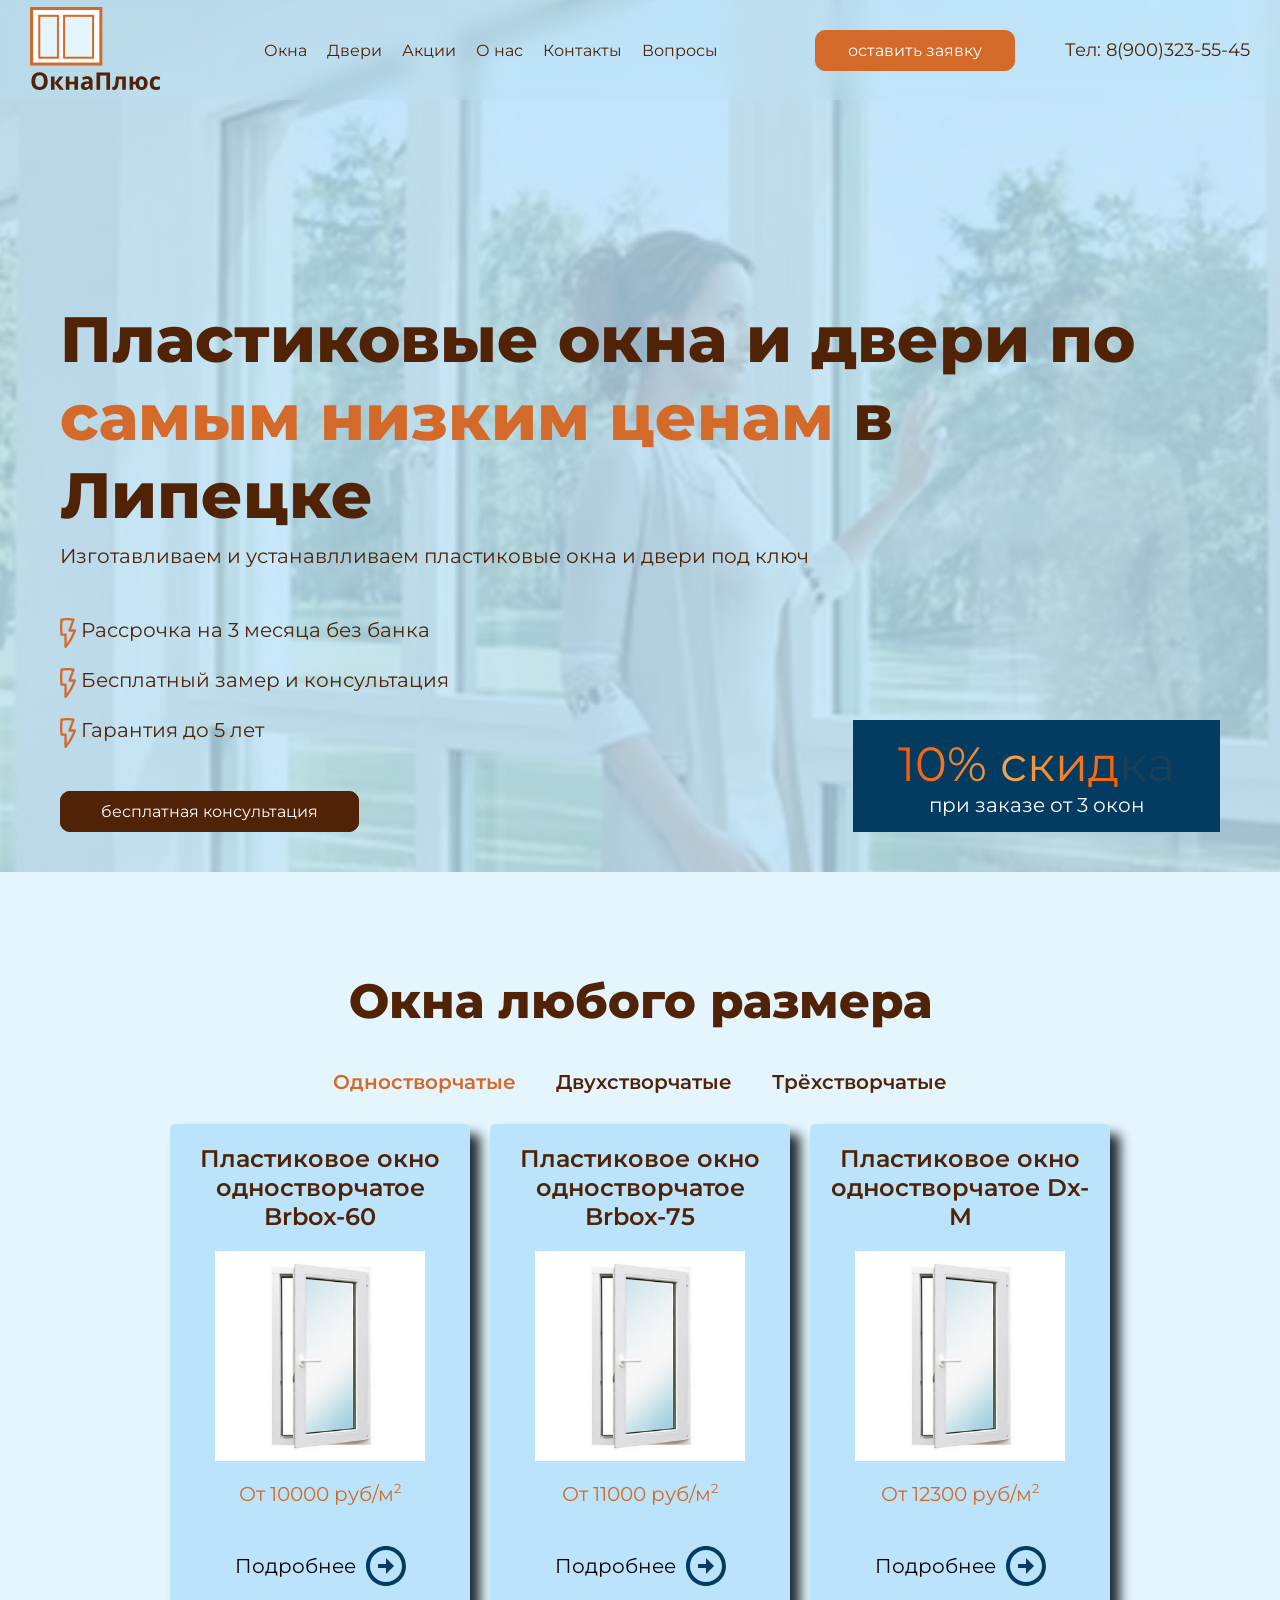
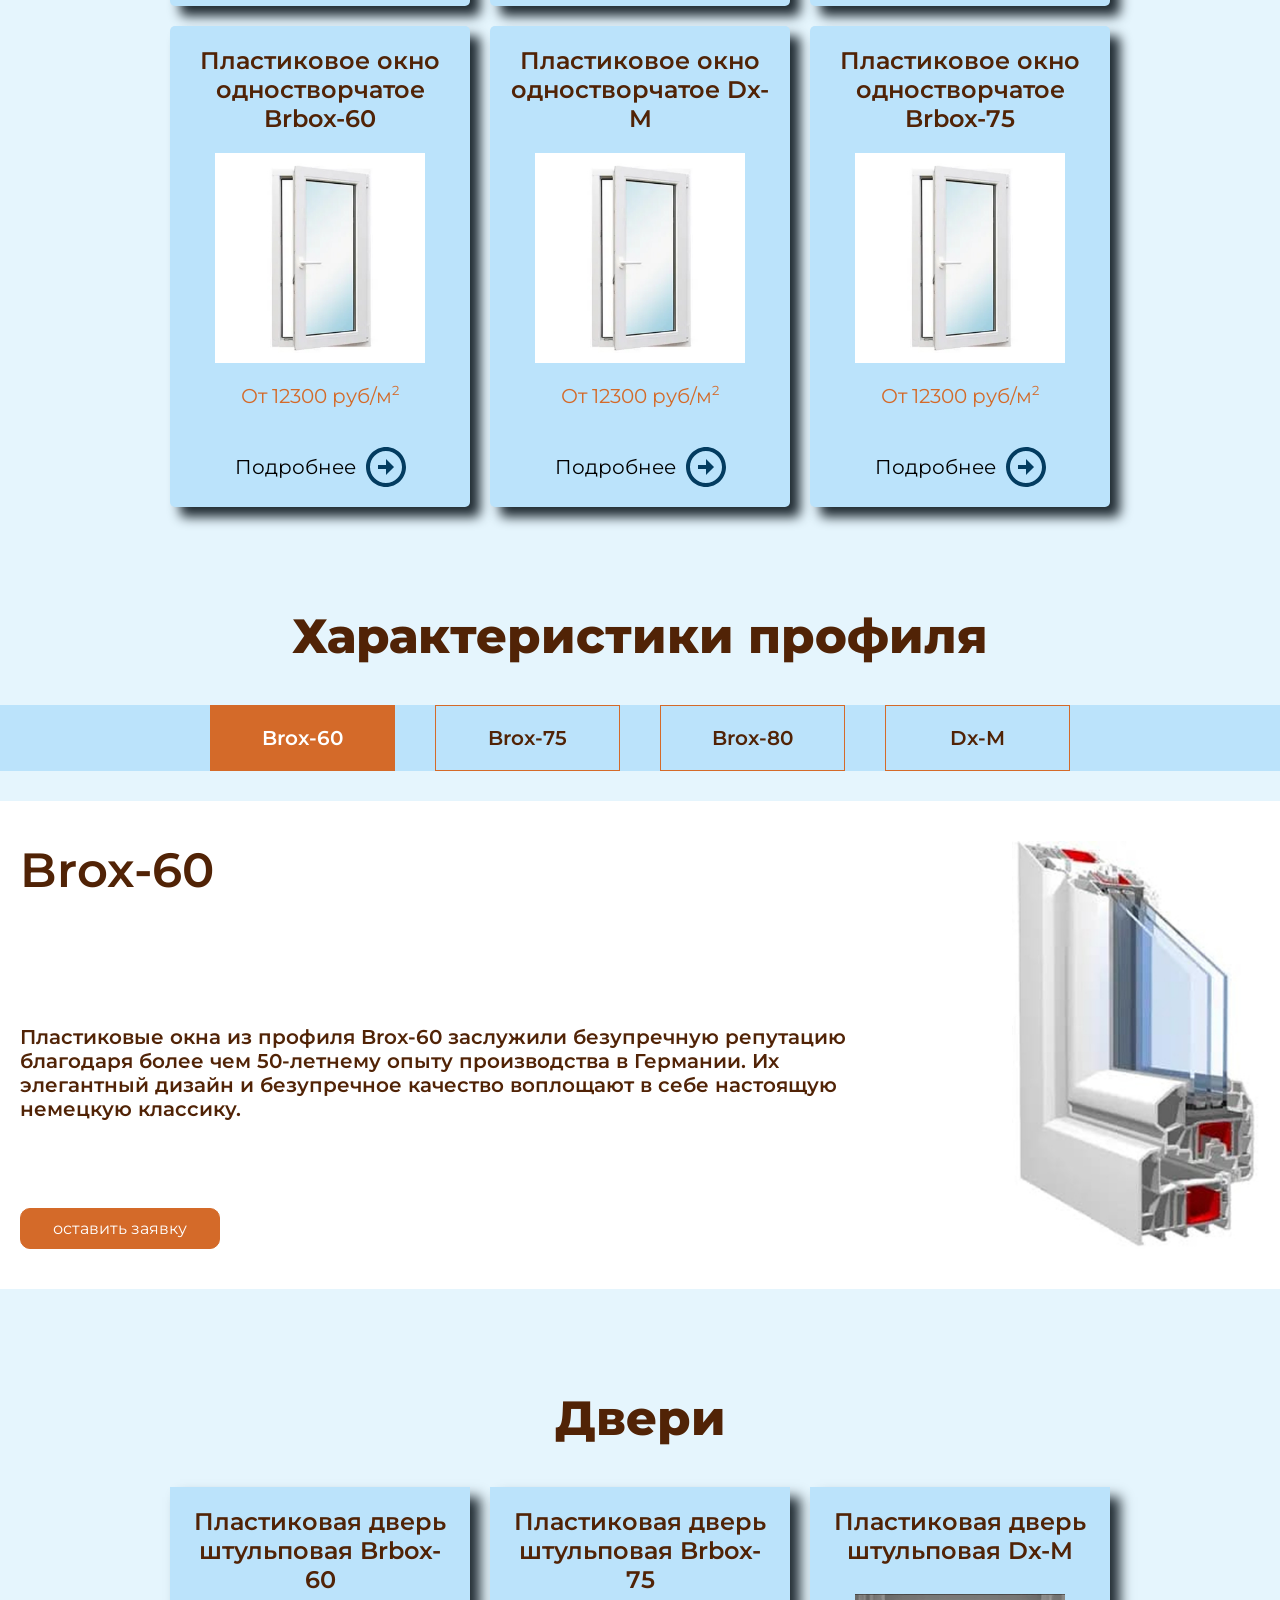
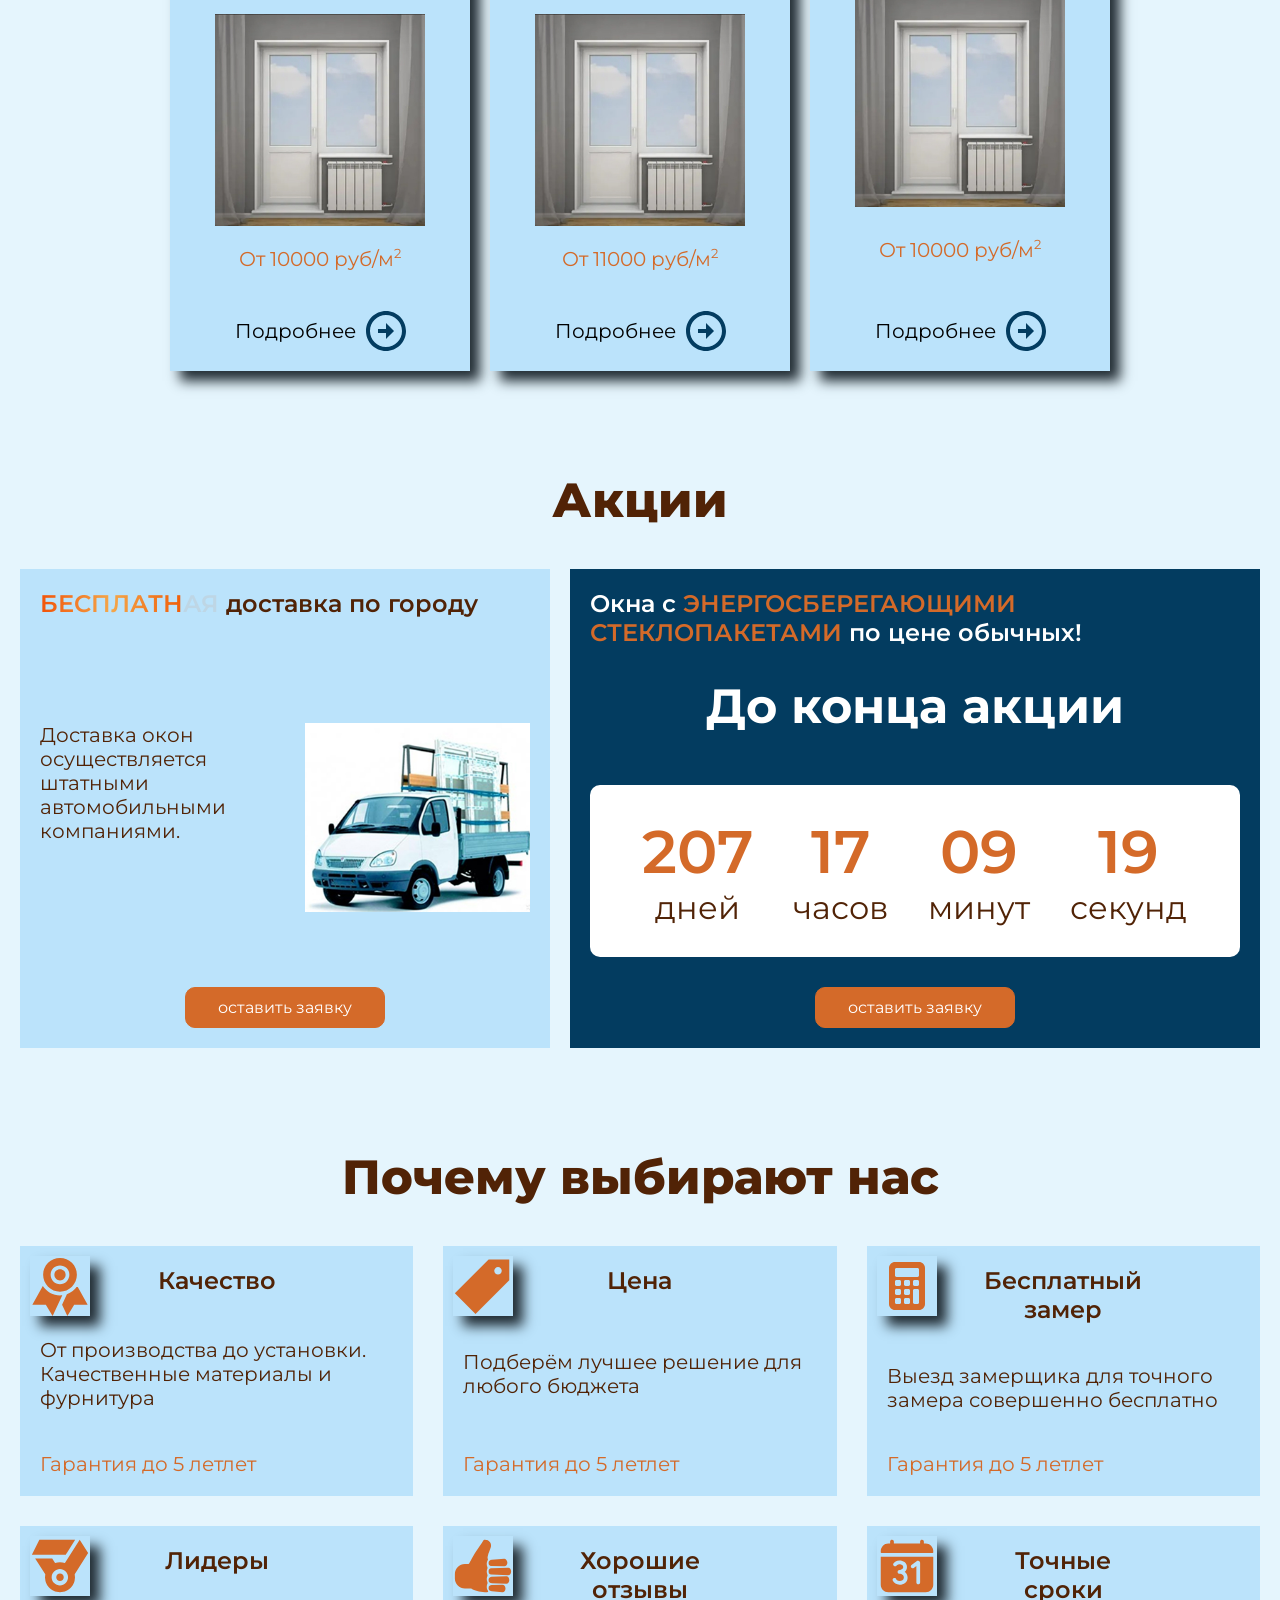
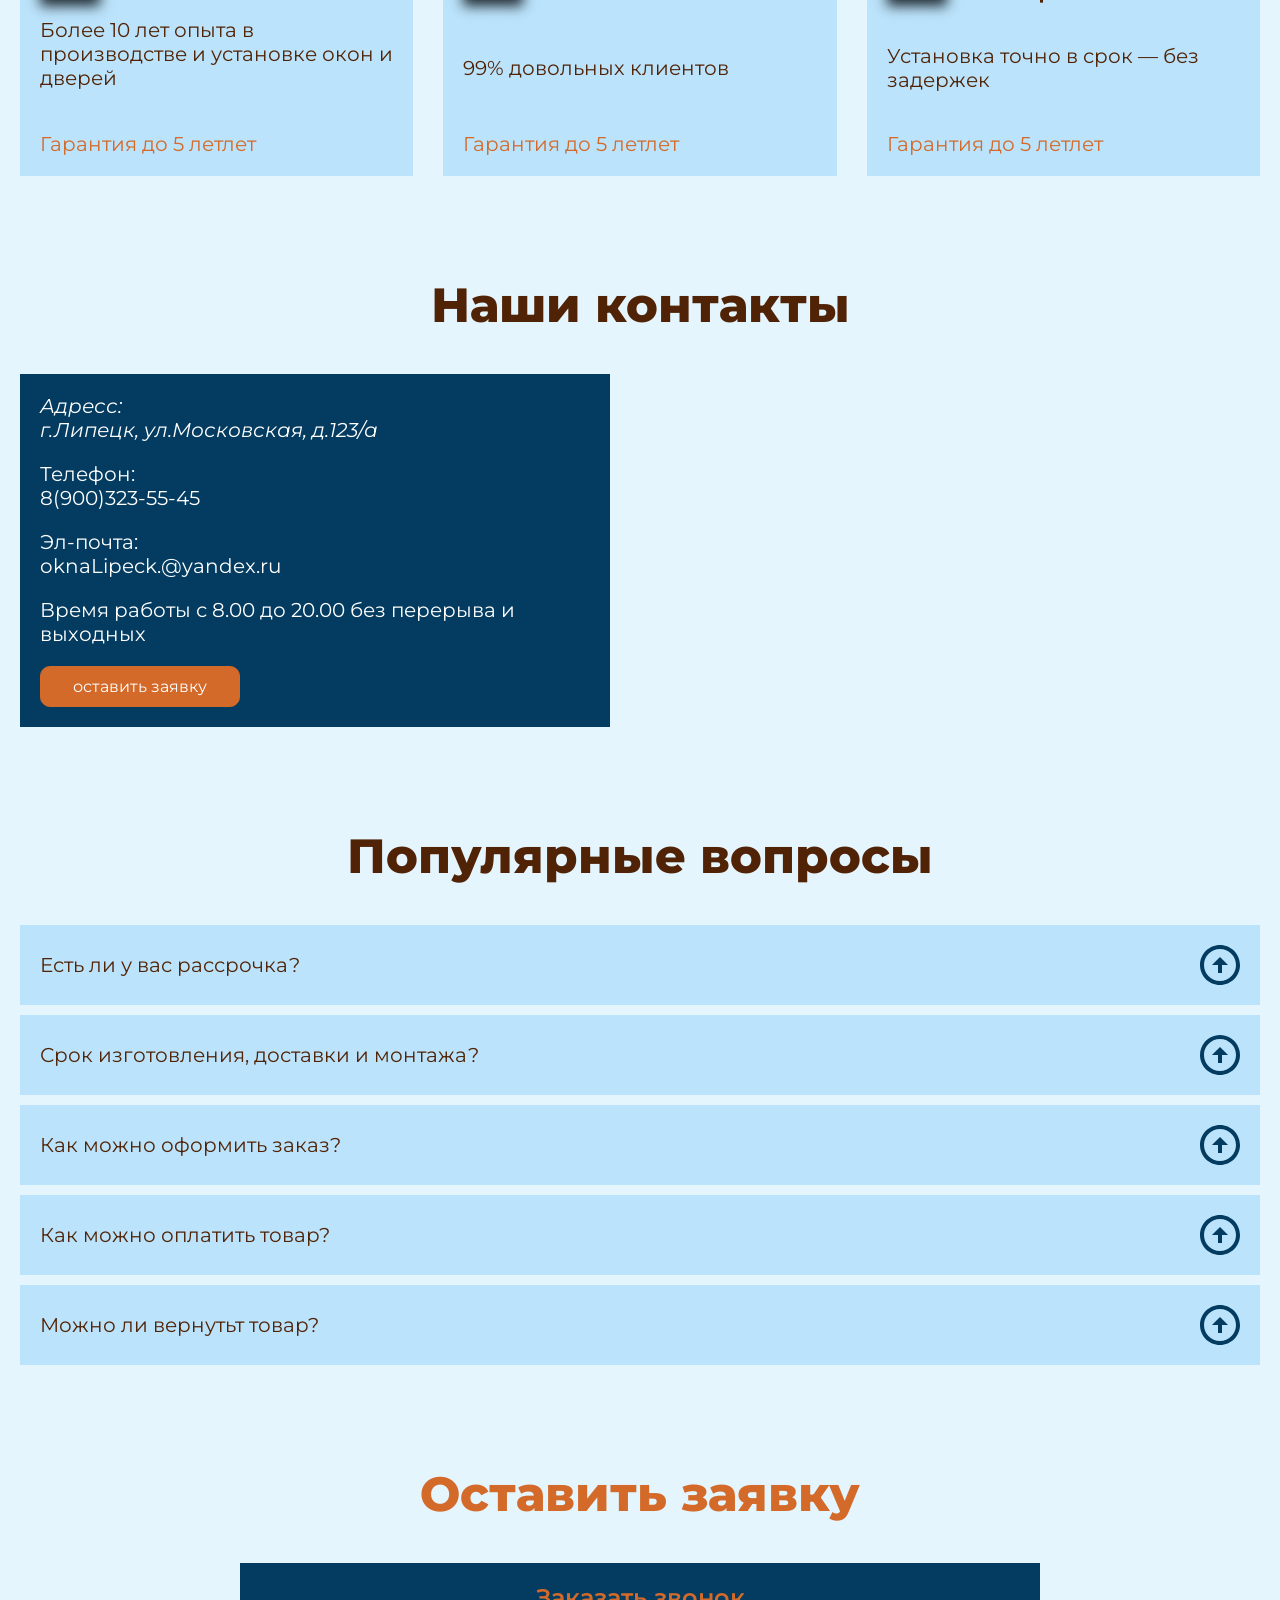
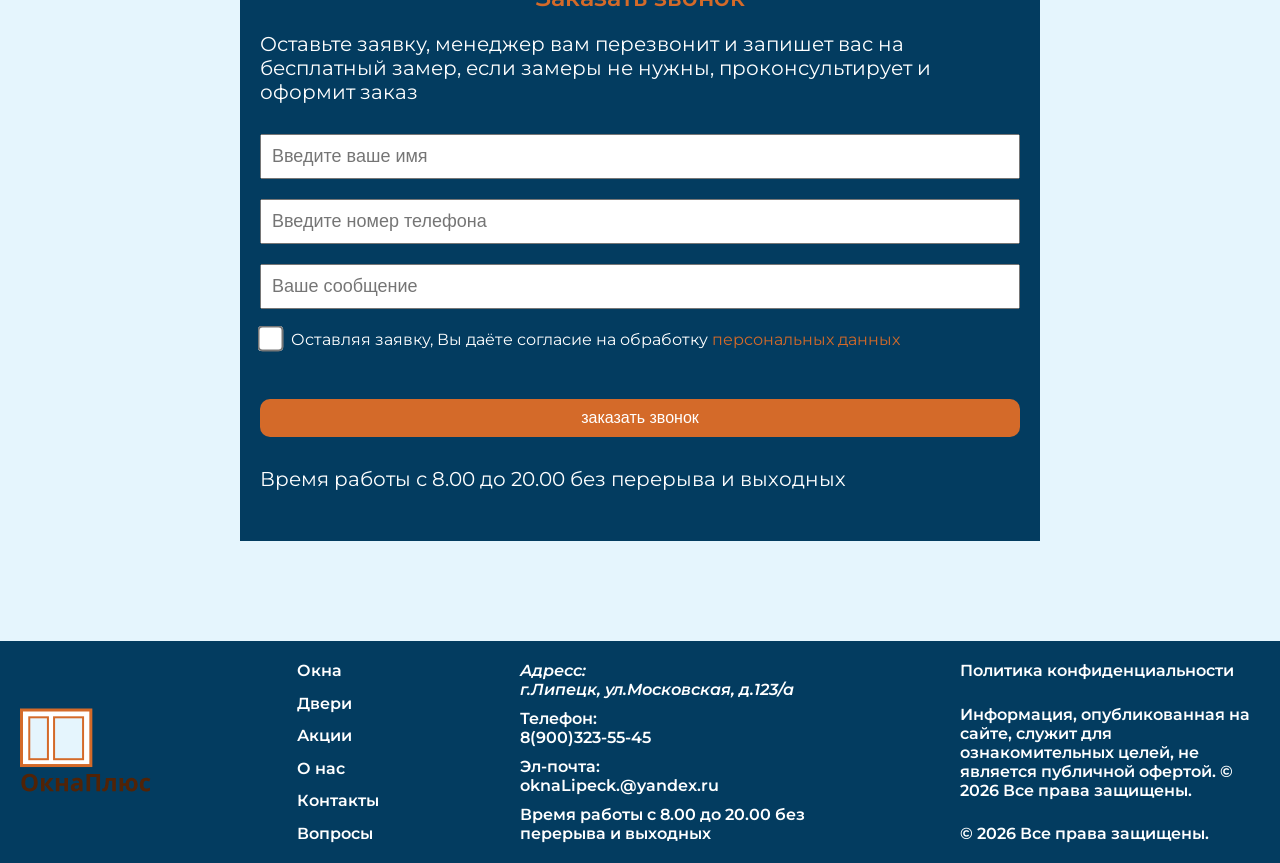
<file: index.html>
<!DOCTYPE html>
<html lang="ru">

<head>
  <meta charset="UTF-8">
  <meta name="viewport" content="width=device-width, initial-scale=1.0">
  <title>test</title>
  <link rel="preconnect" href="https://fonts.googleapis.com">
  <link rel="preconnect" href="https://fonts.gstatic.com" crossorigin>
  <link
    href="https://fonts.googleapis.com/css2?family=Manrope:wght@200..800&family=Montserrat:wght@100..900&display=swap"
    rel="stylesheet">

  <link rel="stylesheet" href="style.css">

</head>

<body>
  <div class="background-menu-mobil"></div>
  <div class="header-container">
    <header class="header">
      <img src="img/logo-1.svg" alt="логотип" class="header__logo logo">

      <nav class="header__nav">
        <img src="img/icon-menu-burger.svg" alt="меню" class="button-menu-open">
        <img src="img/icon-menu-close.svg" alt="меню" class="button-menu-close">
        <ul class="header__menu menu-animate">

          <li class="header__menu-item">
            <a class="header__menu-link" href="#windows">Окна</a>
          </li>
          <li class="header__menu-item">
            <a class="header__menu-link" href="#doors">Двери</a>
          </li>
          <li class="header__menu-item">
            <a class="header__menu-link" href="#actions">Акции</a>
          </li>
          <li class="header__menu-item">
            <a class="header__menu-link" href="#about">О нас</a>
          </li>
          <li class="header__menu-item">
            <a class="header__menu-link" href="#contacts">Контакты</a>
          </li>
          <li class="header__menu-item">
            <a class="header__menu-link" href="#questions">Вопросы</a>
          </li>

        </ul>
      </nav>

      <div class="contacts">
        <a class="header__button button button-order" href="#order">оставить заявку</a>
        <a class="header__phone phone" href="tel:89003235545">Тел: 8(900)323-55-45</a>
      </div>
    </header>

    <div class="container">
      <section class="header-bottom">
        <div class="header-bottom__content">
          <h1 class="header-bottom__title">Пластиковые окна и двери по <span class="title-mod">самым низким ценам</span>
            в
            Липецке</h1>
          <p class="header-bottom__content-text">Изготавливаем и устанавлливаем пластиковые окна и двери под ключ</p>

          <div class="header-bottom__content-benefits">
            <div class="benefits-item">
              <img class="item-img" src="img/lightning.svg">
              <p class="item-text">Рассрочка на 3 месяца без банка</p>
            </div>
            <div class="benefits-item">
              <img class="item-img" src="img/lightning.svg">
              <p class="item-text">Бесплатный замер и консультация</p>
            </div>
            <div class="benefits-item">
              <img class="item-img" src="img/lightning.svg">
              <p class="item-text">Гарантия до 5 лет</p>
            </div>
          </div>

          <a class="header__bottom-button button button-consultation" href="#order">бесплатная консультация</a>
        </div>

        <div class="header__bottom-sale">
          <p class="sale-accent animate">10% скидка</p>
          <p class="sale-text">при заказе от 3 окон</p>
        </div>
      </section>
    </div>
  </div>



  <main class="main">
    <div class="container">
      <section class="menu-windows" id="windows">
        <h2 class="section-title">Окна любого размера</h2>
        <div class="tabs">
          <ul class="tabs__container">
            <li data-tab="tab-1" class="tab__title active-tab">Одностворчатые</li>
            <li data-tab="tab-2" class="tab__title">Двухстворчатые</li>
            <li data-tab="tab-3" class="tab__title">Трёхстворчатые</li>
          </ul>

          <div class="tabs__wrapper">

            <div class="tabs__content" id="tab-1">

              <div class="tabs-items">
                <div class="windows__option-1">
                  <h3 class="card-title">Пластиковое окно одностворчатое Brbox-60</h3>
                  <img class="card-img" src="img/window-1.jpg" alt="окно одностворчатое" width="320">
                  <p class="card-price">От 10000 руб/м<sup>2</sup></p>
                  <button class="card-details" type="button" data-modal="modal-1"
                    data-wrapper-modal="m1">Подробнее<img class="details-arrow" src="img/details-arrow.svg"></button>
                </div>

                <div class="windows__option-1">
                  <h3 class="card-title">Пластиковое окно одностворчатое Brbox-75</h3>
                  <img class="card-img" src="img/window-1.jpg" alt="окно одностворчатое" width="320">
                  <p class="card-price">От 11000 руб/м<sup>2</sup></p>
                  <button class="card-details" type="button" data-modal="modal-2"
                    data-wrapper-modal="m1">Подробнее<img class="details-arrow" src="img/details-arrow.svg"></button>
                </div>

                <div class="windows__option-1">
                  <h3 class="card-title">Пластиковое окно одностворчатое Dx-M</h3>
                  <img class="card-img" src="img/window-1.jpg" alt="окно одностворчатое" width="320">
                  <p class="card-price">От 12300 руб/м<sup>2</sup></p>
                  <button class="card-details" type="button" data-modal="modal-3"
                    data-wrapper-modal="m1">Подробнее<img class="details-arrow" src="img/details-arrow.svg"></button>
                </div>

                <div class="windows__option-1">
                  <h3 class="card-title">Пластиковое окно одностворчатое Brbox-60</h3>
                  <img class="card-img" src="img/window-1.jpg" alt="окно одностворчатое" width="320">
                  <p class="card-price">От 12300 руб/м<sup>2</sup></p>
                  <button class="card-details" type="button" data-modal="modal-1"
                    data-wrapper-modal="m1">Подробнее<img class="details-arrow" src="img/details-arrow.svg"></button>
                </div>

                <div class="windows__option-1">
                  <h3 class="card-title">Пластиковое окно одностворчатое Dx-M</h3>
                  <img class="card-img" src="img/window-1.jpg" alt="окно одностворчатое" width="320">
                  <p class="card-price">От 12300 руб/м<sup>2</sup></p>
                  <button class="card-details" type="button" data-modal="modal-2"
                    data-wrapper-modal="m1">Подробнее<img class="details-arrow" src="img/details-arrow.svg"></button>
                </div>

                <div class="windows__option-1">
                  <h3 class="card-title">Пластиковое окно одностворчатое Brbox-75</h3>
                  <img class="card-img" src="img/window-1.jpg" alt="окно одностворчатое" width="320">
                  <p class="card-price">От 12300 руб/м<sup>2</sup></p>
                  <button class="card-details" type="button" data-modal="modal-3"
                    data-wrapper-modal="m1">Подробнее<img class="details-arrow" src="img/details-arrow.svg"></button>
                </div>
              </div>

            </div>

            <div class="tabs__content hidden-tab-content" id="tab-2">
              <div class="tabs-items">

                <div class="windows__option-1">
                  <h3 class="card-title">Пластиковое окно двухстворчатое Dx-M</h3>
                  <img class="card-img" src="img/window-2.jpg" alt="окно одностворчатое" width="320">
                  <p class="card-price">От 12300 руб/м<sup>2</sup></p>
                  <button class="card-details" type="button" data-modal="modal-1"
                    data-wrapper-modal="m2">Подробнее<img class="details-arrow" src="img/details-arrow.svg"></button>
                </div>

                <div class="windows__option-1">
                  <h3 class="card-title">Пластиковое окно двухстворчатое Dx-M</h3>
                  <img class="card-img" src="img/window-2.jpg" alt="окно одностворчатое" width="320">
                  <p class="card-price">От 12300 руб/м<sup>2</sup></p>
                  <button class="card-details" type="button" data-modal="modal-2"
                    data-wrapper-modal="m2">Подробнее<img class="details-arrow" src="img/details-arrow.svg"></button>
                </div>

                <div class="windows__option-1">
                  <h3 class="card-title">Пластиковое окно двухстворчатое Dx-M</h3>
                  <img class="card-img" src="img/window-2.jpg" alt="окно одностворчатое" width="320">
                  <p class="card-price">От 12300 руб/м<sup>2</sup></p>
                  <button class="card-details" type="button" data-modal="modal-3"
                    data-wrapper-modal="m2">Подробнее<img class="details-arrow" src="img/details-arrow.svg"></button>
                </div>

                <div class="windows__option-1">
                  <h3 class="card-title">Пластиковое окно двухстворчатое Dx-M</h3>
                  <img class="card-img" src="img/window-2.jpg" alt="окно одностворчатое" width="320">
                  <p class="card-price">От 12300 руб/м<sup>2</sup></p>
                  <button class="card-details" type="button" data-modal="modal-1"
                    data-wrapper-modal="m2">Подробнее<img class="details-arrow" src="img/details-arrow.svg"></button>
                </div>
              </div>
            </div>

            <div class="tabs__content hidden-tab-content" id="tab-3">
              <div class="tabs-items">

                <div class="windows__option-1">
                  <h3 class="card-title">Пластиковое окно трёхстворчетое Dx-M</h3>
                  <img class="card-img" src="img/window-3.jpg" alt="окно одностворчатое" width="320">
                  <p class="card-price">От 12300 руб/м<sup>2</sup></p>
                  <button class="card-details" type="button" data-modal="modal-1"
                    data-wrapper-modal="m3">Подробнее<img class="details-arrow" src="img/details-arrow.svg"></button>
                </div>

                <div class="windows__option-1">
                  <h3 class="card-title">Пластиковое окно трёхстворчетое Dx-M</h3>
                  <img class="card-img" src="img/window-3.jpg" alt="окно одностворчатое" width="320">
                  <p class="card-price">От 12300 руб/м<sup>2</sup></p>
                  <button class="card-details" type="button" data-modal="modal-2"
                    data-wrapper-modal="m3">Подробнее<img class="details-arrow" src="img/details-arrow.svg"></button>
                </div>

                <div class="windows__option-1">
                  <h3 class="card-title">Пластиковое окно трёхстворчетое Dx-M</h3>
                  <img class="card-img" src="img/window-3.jpg" alt="окно одностворчатое" width="320">
                  <p class="card-price">От 12300 руб/м<sup>2</sup></p>
                  <button class="card-details" type="button" data-modal="modal-3"
                    data-wrapper-modal="m3">Подробнее<img class="details-arrow" src="img/details-arrow.svg"></button>
                </div>
              </div>

            </div>
          </div>


          <div class="window-modal-1" id="m1">
            <div class="window__modal" id="modal-1">
              <span class="button-close-modal">&times;</span>

              <img class="modal-img" src="img/window-1.jpg" alt="окно одностворчатое" width="425">
              <div class="modal__content">
                <div class="modal__content-item">
                  <p>Размер</p>
                  <p>700*1400</p>
                </div>
                <div class="modal__content-item">
                  <p>Створки</p>
                  <p>одна поворотно-откидная</p>
                </div>
                <div class="modal__content-item">
                  <p>Профиль</p>
                  <p>Brbox-60</p>
                </div>
                <div class="modal__content-item">
                  <p>Стеклопакет</p>
                  <p>Стеклопакет Guard 24мм</p>
                </div>
                <div class="modal__content-item modal__prise">
                  <p>От 12300 руб/м<sup>2</sup></p>
                </div>

                <a class="header__button button button-order" href="#order">оставить заявку</a>
              </div>

            </div>


            <div class="window__modal" id="modal-2">
              <span class="button-close-modal">&times;</span>

              <img class="modal-img" src="img/window-1.jpg" alt="окно одностворчатое" width="425">
              <div class="modal__content">
                <div class="modal__content-item">
                  <p class="">Размер</p>
                  <p class="">700*1400</p>
                </div>
                <div class="modal__content-item">
                  <p>Створки</p>
                  <p>одна поворотно-откидная</p>
                </div>
                <div class="modal__content-item">
                  <p>Профиль</p>
                  <p>Brbox-75</p>
                </div>
                <div class="modal__content-item">
                  <p>Стеклопакет</p>
                  <p>Стеклопакет Guard 24мм</p>
                </div>
                <div class="modal__content-item modal__prise">
                  <p>От 12300 руб/м<sup>2</sup></p>
                </div>

                <a class="header__button button button-order" href="#order">оставить заявку</a>
              </div>

            </div>

            <div class="window__modal" id="modal-3">
              <span class="button-close-modal">&times;</span>

              <img class="modal-img" src="img/window-1.jpg" alt="окно одностворчатое" width="425">
              <div class="modal__content">
                <div class="modal__content-item">
                  <p class="">Размер</p>
                  <p class="">700*1400</p>
                </div>
                <div class="modal__content-item">
                  <p>Створки</p>
                  <p>одна поворотно-откидная</p>
                </div>
                <div class="modal__content-item">
                  <p>Профиль</p>
                  <p>Dx-M</p>
                </div>
                <div class="modal__content-item">
                  <p>Стеклопакет</p>
                  <p>Стеклопакет Guard 24мм</p>
                </div>
                <div class="modal__content-item modal__prise">
                  <p>От 12300 руб/м<sup>2</sup></p>
                </div>

                <a class="header__button button button-order" href="#order">оставить заявку</a>
              </div>

            </div>
          </div>


          <div class="window-modal-2" id="m2">
            <div class="window__modal" id="modal-1">
              <span class="button-close-modal">&times;</span>

              <img class="modal-img" src="img/window-2.jpg" alt="окно одностворчатое" width="425">
              <div class="modal__content">
                <div class="modal__content-item">
                  <p class="">Размер</p>
                  <p class="">700*1400</p>
                </div>
                <div class="modal__content-item">
                  <p>Створки</p>
                  <p>одна поворотно-откидная</p>
                </div>
                <div class="modal__content-item">
                  <p>Профиль</p>
                  <p>Brbox-60</p>
                </div>
                <div class="modal__content-item">
                  <p>Стеклопакет</p>
                  <p>Стеклопакет Guard 24мм</p>
                </div>
                <div class="modal__content-item modal__prise">
                  <p>От 12300 руб/м<sup>2</sup></p>
                </div>

                <a class="header__button button button-order" href="#order">оставить заявку</a>
              </div>

            </div>


            <div class="window__modal" id="modal-2">
              <span class="button-close-modal">&times;</span>

              <img class="modal-img" src="img/window-2.jpg" alt="окно одностворчатое" width="425">
              <div class="modal__content">
                <div class="modal__content-item">
                  <p class="">Размер</p>
                  <p class="">700*1400</p>
                </div>
                <div class="modal__content-item">
                  <p>Створки</p>
                  <p>одна поворотно-откидная</p>
                </div>
                <div class="modal__content-item">
                  <p>Профиль</p>
                  <p>Brbox-75</p>
                </div>
                <div class="modal__content-item">
                  <p>Стеклопакет</p>
                  <p>Стеклопакет Guard 24мм</p>
                </div>
                <div class="modal__content-item modal__prise">
                  <p>От 12300 руб/м<sup>2</sup></p>
                </div>

                <a class="header__button button button-order" href="#order">оставить заявку</a>
              </div>

            </div>

            <div class="window__modal" id="modal-3">
              <span class="button-close-modal">&times;</span>

              <img class="modal-img" src="img/window-2.jpg" alt="окно одностворчатое" width="425">
              <div class="modal__content">
                <div class="modal__content-item">
                  <p class="">Размер</p>
                  <p class="">700*1400</p>
                </div>
                <div class="modal__content-item">
                  <p>Створки</p>
                  <p>одна поворотно-откидная</p>
                </div>
                <div class="modal__content-item">
                  <p>Профиль</p>
                  <p>Dx-M</p>
                </div>
                <div class="modal__content-item">
                  <p>Стеклопакет</p>
                  <p>Стеклопакет Guard 24мм</p>
                </div>
                <div class="modal__content-item modal__prise">
                  <p>От 12300 руб/м<sup>2</sup></p>
                </div>

                <a class="header__button button button-order" href="#order">оставить заявку</a>
              </div>

            </div>
          </div>

          <div class="window-modal-3" id="m3">
            <div class="window__modal" id="modal-1">
              <span class="button-close-modal">&times;</span>

              <img class="modal-img" src="img/window-3.jpg" alt="окно одностворчатое" width="425">
              <div class="modal__content">
                <div class="modal__content-item">
                  <p class="">Размер</p>
                  <p class="">700*1400</p>
                </div>
                <div class="modal__content-item">
                  <p>Створки</p>
                  <p>одна поворотно-откидная</p>
                </div>
                <div class="modal__content-item">
                  <p>Профиль</p>
                  <p>Brbox-60</p>
                </div>
                <div class="modal__content-item">
                  <p>Стеклопакет</p>
                  <p>Стеклопакет Guard 24мм</p>
                </div>
                <div class="modal__content-item modal__prise">
                  <p>От 12300 руб/м<sup>2</sup></p>
                </div>

                <a class="header__button button button-order" href="#order">оставить заявку</a>
              </div>

            </div>


            <div class="window__modal" id="modal-2">
              <span class="button-close-modal">&times;</span>

              <img class="modal-img" src="img/window-3.jpg" alt="окно одностворчатое" width="425">
              <div class="modal__content">
                <div class="modal__content-item">
                  <p class="">Размер</p>
                  <p class="">700*1400</p>
                </div>
                <div class="modal__content-item">
                  <p>Створки</p>
                  <p>одна поворотно-откидная</p>
                </div>
                <div class="modal__content-item">
                  <p>Профиль</p>
                  <p>Brbox-75</p>
                </div>
                <div class="modal__content-item">
                  <p>Стеклопакет</p>
                  <p>Стеклопакет Guard 24мм</p>
                </div>
                <div class="modal__content-item modal__prise">
                  <p>От 12300 руб/м<sup>2</sup></p>
                </div>

                <a class="header__button button button-order" href="#order">оставить заявку</a>
              </div>

            </div>

            <div class="window__modal" id="modal-3">
              <span class="button-close-modal">&times;</span>

              <img class="modal-img" src="img/window-3.jpg" alt="окно одностворчатое" width="425">
              <div class="modal__content">
                <div class="modal__content-item">
                  <p class="">Размер</p>
                  <p class="">700*1400</p>
                </div>
                <div class="modal__content-item">
                  <p>Створки</p>
                  <p>одна поворотно-откидная</p>
                </div>
                <div class="modal__content-item">
                  <p>Профиль</p>
                  <p>Dx-M</p>
                </div>
                <div class="modal__content-item">
                  <p>Стеклопакет</p>
                  <p>Стеклопакет Guard 24мм</p>
                </div>
                <div class="modal__content-item modal__prise">
                  <p>От 12300 руб/м<sup>2</sup></p>
                </div>

                <a class="header__button button button-order" href="#order">оставить заявку</a>
              </div>

            </div>
          </div>

      </section>
    </div>



    </div>
    </section>
    </div>


    <section class="description">
      <h2 class="section-title">Характеристики профиля</h2>

      <div class="description__tabs-wrapper">

        <div class="description__titles-wrapper">
          <ul class="description__tabs-titles">
            <li class="description__title title-active" data-tab="description-tab-1">Brox-60</li>
            <li class="description__title" data-tab="description-tab-2">Brox-75</li>
            <li class="description__title" data-tab="description-tab-3">Brox-80</li>
            <li class="description__title" data-tab="description-tab-4">Dx-M</li>
          </ul>
        </div>

        <!-- <div class="container"> -->

        <div class="description__cards-wrapper">

          <div class="description__card" id="description-tab-1">
            <img class="description__card-img" src="img/profile.jpg" alt="профиль окна">

            <div class="description__card-content">
              <h3 class="description__card-title section-title">Brox-60</h3>
              <p class="description__card-text">Пластиковые окна из профиля Brox-60 заслужили безупречную
                репутацию благодаря более чем 50-летнему опыту производства в Германии. Их элегантный дизайн и
                безупречное качество воплощают в себе настоящую немецкую классику.
              </p>
              <div class="button-container">
                <a class="description__button button button-order" href="#order">оставить заявку</a>
              </div>



              <!-- </div> -->
            </div>
          </div>

          <div class="description__card hidden-tab-content" id="description-tab-2">
            <img class="description__card-img" src="img/profile.jpg" alt="профиль окна">
            <div class="description__card-content">
              <h3 class="description__card-title section-title">Brox-75</h3>
              <p class="description__card-text">Пластиковые окна из профиля Brox-75 заслужили безупречную
                репутацию благодаря более чем 50-летнему опыту производства в Германии. Их элегантный дизайн и
                безупречное качество воплощают в себе настоящую немецкую классику.
              </p>
              <div class="button-container">
                <a class="description__button button button-order" href="#order">оставить заявку</a>
              </div>
            </div>
          </div>

          <div class="description__card hidden-tab-content" id="description-tab-3">
            <img class="description__card-img" src="img/profile.jpg" alt="профиль окна">
            <div class="description__card-content">
              <h3 class="description__card-title section-title">Brox-80</h3>
              <p class="description__card-text">Пластиковые окна из профиля Brox-80 заслужили безупречную
                репутацию благодаря более чем 50-летнему опыту производства в
                Германии. Их элегантный дизайн и безупречное качество воплощают в себе настоящую немецкую классику.
              </p>
              <div class="button-container">
                <a class="description__button button button-order" href="#order">оставить заявку</a>
              </div>
            </div>
          </div>

          <div class="description__card hidden-tab-content" id="description-tab-4">
            <img class="description__card-img" src="img/profile.jpg" alt="профиль окна">
            <div class="description__card-content">
              <h3 class="description__card-title section-title">Dx-M</h3>
              <p class="description__card-text">Пластиковые окна из профиля Dx-M заслужили безупречную
                репутацию благодаря более чем 50-летнему опыту производства в
                Германии. Их элегантный дизайн и безупречное качество воплощают в себе настоящую немецкую классику.
              </p>
              <div class="button-container">
                <a class="description__button button button-order" href="#order">оставить заявку</a>
              </div>
            </div>
          </div>
        </div>
        <!-- </div> -->
      </div>
    </section>

    <div class="container">
      <section class="doors-wrapper" id="doors">
        <h2 class="section-title">Двери</h2>
        <div class="doors__cards">
          <div class="doors__option-1">
            <h3 class="card-title">Пластиковая дверь штульповая Brbox-60</h3>
            <img class="card-img" src="img/door-1.jpg" alt="дверь" width="320">
            <p class="card-price">От 10000 руб/м<sup>2</sup></p>
            <button class="card-details" type="button" data-modal="modal-d-1">Подробнее<img class="details-arrow"
                src="img/details-arrow.svg"></button>
          </div>

          <div class="doors__option-1">
            <h3 class="card-title">Пластиковая дверь штульповая Brbox-75</h3>
            <img class="card-img" src="img/door-1.jpg" alt="дверь" width="320">
            <p class="card-price">От 11000 руб/м<sup>2</sup></p>
            <button class="card-details" type="button" data-modal="modal-d-2">Подробнее<img class="details-arrow"
                src="img/details-arrow.svg"></button>
          </div>

          <div class="doors__option-1">
            <h3 class="card-title">Пластиковая дверь штульповая Dx-M</h3>
            <img class="card-img" src="img/door-1.jpg" alt="дверь" width="320">
            <p class="card-price">От 10000 руб/м<sup>2</sup></p>
            <button class="card-details" type="button" data-modal="modal-d-3">Подробнее<img class="details-arrow"
                src="img/details-arrow.svg"></button>
          </div>
        </div>


        <div class="window-door-1 window-modal-1">

          <div class="door__modal" id="modal-d-1">
            <span class="button-close-modal">&times;</span>

            <img class="modal-img" src="img/door-1.jpg" alt="дверь" width="425">
            <div class="modal__content">
              <div class="modal__content-item">
                <p class="">Размер</p>
                <p class="">1300*2150</p>
              </div>
              <div class="modal__content-item">
                <p>Профиль</p>
                <p>Brbox-60</p>
              </div>
              <div class="modal__content-item">
                <p>Стеклопакет</p>
                <p>Стеклопакет Guard 24мм</p>
              </div>
              <div class="modal__content-item">
                <p>Фурнитура</p>
                <p>усиленные петли, многозапорная немецкая фурнитура, низкий порог, активная и пассивная створка
                </p>
              </div>
              <div class="modal__content-item modal__prise">
                <p>От 12300 руб/м<sup>2</sup></p>
              </div>

              <a class="header__button button button-order" href="#order">оставить заявку</a>
            </div>
          </div>

          <div class="door__modal" id="modal-d-2">
            <span class="button-close-modal">&times;</span>

            <img class="modal-img" src="img/door-1.jpg" alt="дверь" width="425">
            <div class="modal__content">
              <div class="modal__content-item">
                <p class="">Размер</p>
                <p class="">1300*2150</p>
              </div>
              <div class="modal__content-item">
                <p>Профиль</p>
                <p>Brbox-75</p>
              </div>
              <div class="modal__content-item">
                <p>Стеклопакет</p>
                <p>Стеклопакет Guard 24мм</p>
              </div>
              <div class="modal__content-item">
                <p>Фурнитура</p>
                <p>усиленные петли, многозапорная немецкая фурнитура, активная и пассивная створка
                </p>
              </div>
              <div class="modal__content-item modal__prise">
                <p>От 12300 руб/м<sup>2</sup></p>
              </div>

              <a class="header__button button button-order" href="#order">оставить заявку</a>
            </div>
          </div>

          <div class="door__modal" id="modal-d-3">
            <span class="button-close-modal">&times;</span>
            <img class="modal-img" src="img/door-1.jpg" alt="дверь" width="425">
            <div class="modal__content">
              <div class="modal__content-item">
                <p class="">Размер</p>
                <p class="">1200*2150</p>
              </div>
              <div class="modal__content-item">
                <p>Профиль</p>
                <p>Dx-M</p>
              </div>
              <div class="modal__content-item">
                <p>Стеклопакет</p>
                <p>Стеклопакет Guard 24мм</p>
              </div>
              <div class="modal__content-item">
                <p>Фурнитура</p>
                <p>многозапорная немецкая фурнитура, активная и пассивная створка
                </p>
              </div>
              <div class="modal__content-item modal__prise">
                <p>От 12300 руб/м<sup>2</sup></p>
              </div>

              <a class="header__button button button-order" href="#order">оставить заявку</a>
            </div>
          </div>

        </div>
      </section>
    </div>



    <div class="container">
      <section class="action" id="actions">
        <h2 class="section-title">Акции</h2>
        <div class="action__card-wrapper">
          <div class="action__card-1">
            <h3><span class="animate">бесплатная</span> доставка по городу</h3>
            <div class="card__content">
              <p class="card__content-text">Доставка окон осуществляется штатными автомобильными компаниями.</p>
              <div class="card__content-img-wrapper">
                <img class="card__content-img" src="img/avto.jpg" alt="грузовой автомобиль">
              </div>
            </div>
            <a class="header__button button button-order" href="#order">оставить заявку</a>
          </div>
          <div class="action__card-2">
            <h3>Окна с <span>энергосберегающими стеклопакетами</span> по цене обычных!</h3>
            <div class="card__subtitle">
              <p class="card__subtitle-text">До конца акции</p>
            </div>

            <div class="action__card-timer">
              <dl class="countdown">
                <div class="item">
                  <dt class="days-text">дней</dt>
                  <dd class="days">00</dd>
                </div>
                <div class="item">
                  <dt class="hours-text">часов</dt>
                  <dd class="hours">00</dd>
                </div>
                <div class="item">
                  <dt class="minutes-text">минут</dt>
                  <dd class="minutes">00</dd>
                </div>
                <div class="item">
                  <dt class="seconds-text">секунд</dt>
                  <dd class="seconds">00</dd>
                </div>
              </dl>
            </div>

            <a class="header__button button button-order" href="#order">оставить заявку</a>

          </div>
        </div>
      </section>
    </div>

    <div class="container">
      <section class="advantage" id="about">
        <h2 class="section-title">Почему выбирают нас</h2>
        <div class="advantage__cards-wrapper">
          <div class="advantage__card">
            <img class="card__subtitle-icon" src="img/about-icon-1.svg" alt="молния" width="60" alt="иконка">
            <h3>Качество</h3>
            <p class="advantage__card-content">
              От производства до установки. Качественные материалы и фурнитура
            </p>
            <p class="advantage__card-accent">Гарантия до 5 летлет</p>
          </div>
          <div class="advantage__card">
            <img class="card__subtitle-icon" src="img/about-icon-2.svg" alt="молния" width="60" alt="иконка">
            <h3>Цена</h3>
            <p class="advantage__card-content">
              Подберём лучшее решение для любого бюджета
            </p>
            <p class="advantage__card-accent">Гарантия до 5 летлет</p>
          </div>
          <div class="advantage__card">
            <img class="card__subtitle-icon" src="img/about-icon-3.svg" alt="молния" width="60" alt="иконка">
            <h3>Бесплатный замер</h3>
            <p class="advantage__card-content">
              Выезд замерщика для точного замера совершенно бесплатно
            </p>
            <p class="advantage__card-accent">Гарантия до 5 летлет</p>
          </div>
          <div class="advantage__card">
            <img class="card__subtitle-icon" src="img/about-icon-4.svg" alt="молния" width="60" alt="иконка">
            <h3>Лидеры</h3>
            <p class="advantage__card-content">
              Более 10 лет опыта в производстве и установке окон и дверей
            </p>
            <p class="advantage__card-accent">Гарантия до 5 летлет</p>
          </div>
          <div class="advantage__card">
            <img class="card__subtitle-icon" src="img/about-icon-5.svg" alt="молния" width="60" alt="иконка">
            <h3>Хорошие отзывы</h3>
            <p class="advantage__card-content">
              99% довольных клиентов
            </p>
            <p class="advantage__card-accent">Гарантия до 5 летлет</p>
          </div>
          <div class="advantage__card">
            <img class="card__subtitle-icon" src="img/about-icon-6.svg" alt="молния" width="60" alt="иконка">
            <h3>Точные сроки</h3>
            <p class="advantage__card-content">
              Установка точно в срок — без задержек
            </p>
            <p class="advantage__card-accent">Гарантия до 5 летлет</p>
          </div>
        </div>

      </section>
    </div>

    <div class="container">
      <section class="contacts-us" id="contacts">
        <h2 class="section-title">Наши контакты</h2>
        <div class="contact-us__location">

          <div class="contacts-us__address-wrapper">
            <address class="contacts-us__address-items">
              <p>Адресс:</p>
              <p>г.Липецк, ул.Московская, д.123/а</p>
            </address>
            <adress class="phone">
              <p>Телефон:</p>
              <a class="phone-item" href="tel: +79003235545">8(900)323-55-45</a>
            </adress>
            <adress class="mail">
              <p>Эл-почта:</p>
              <a class="mail-item" href="mail:oknaLipeck.@yandex.ru">oknaLipeck.@yandex.ru</a>
            </adress>
            <p class="info">Время работы с 8.00 до 20.00 без перерыва и выходных</p>
            <p class="contacts-us__button">
              <a class="button button-order" href="#order">оставить заявку</a>
            </p>
          </div>


          <div class="contacts__map">
            <iframe
              src="https://yandex.ru/map-widget/v1/?um=constructor%3A704d66848ccca852ac57ce518a393c74ccb0da9cc4c03440058357194330b2d6&amp;source=constructor"
              width="100%" height="100%" frameborder="0"></iframe>
           
          </div>
        </div>

      </section>
    </div>

    <div class="container">
      <section class="questions" id="questions">
        <h2 class="section-title">Популярные вопросы</h2>
        <div class="questions__accordion">
          <div class="question__accordion-item">
            <div class="questions__item">
              <p class="question">Есть ли у вас рассрочка?</p>
              <img class="question__icon" src="img/arrow-next.svg">
            </div>
            <div class="question__content">
              <p>
                Да, рассрочка на три месяца, первоначальный взнос 25%.
              </p>
            </div>
          </div>

          <div class="question__accordion-item">
            <div class="questions__item">
              <p class="question">Срок изготовления, доставки и монтажа?</p>
              <img class="question__icon" src="img/arrow-next.svg">
            </div>
            <div class="question__content">
              <p>
                Сроки зависят от количества и наименования. Точные сроки будут известны при оформлении заказа.
              </p>
            </div>
          </div>

          <div class="question__accordion-item">
            <div class="questions__item">
              <p class="question">Как можно оформить заказ?</p>
              <img class="question__icon" src="img/arrow-next.svg">
            </div>
            <div class="question__content">
              <p>
                Заказ можно оформить на дому после замера в оффисе или на сайте оставить заявку и свами свяжется
                менеджер.
              </p>
            </div>
          </div>
          <div class="question__accordion-item">
            <div class="questions__item">
              <p class="question">Как можно оплатить товар?</p>
              <img class="question__icon" src="img/arrow-next.svg">
            </div>
            <div class="question__content">
              <p>
                Оплатить заказ можно в любом офисе наличными или банковскими картами.
              </p>
            </div>
          </div>
          <div class="question__accordion-item">
            <div class="questions__item">
              <p class="question">Можно ли вернутьт товар?</p>
              <img class="question__icon" src="img/arrow-next.svg">
            </div>
            <div class="question__content">
              <p>
                Процедура возврата товара регламентируется статьей 26.1 Федерального закона "О защите прав
                потребителей".
              </p>
            </div>
          </div>
        </div>

      </section>

      <section class="request" id="order">
        <h2 class="section-title">Оставить заявку</h2>
        <div class="request__wrapper">

          <form class="uniForm obratnuj-zvonok">
            <h3>Заказать звонок</h3>
            <p>Оставьте заявку, менеджер вам перезвонит и запишет вас на бесплатный замер, если замеры не нужны,
              проконсультирует и
              оформит заказ</p>

            <input type="hidden" name="project_name" value="Windows">
            <input type="hidden" name="admin_email" value="agarcov310781igor@gmail.com">
            <input type="hidden" name="form_subject" value="Form Subject 2">

            <div class="form-zvonok">
              <div>
                <label>
                  <input class="form-zvonk__item" type='text' name='username' placeholder="Введите ваше имя" required>
                </label>
              </div>
              <div>
                <label>
                  <input class="form-zvonk__item" type="tel" name='tel' placeholder="Введите номер телефона" required>
                </label>
              </div>
              <div>
                <label>
                  <input class="form-zvonk__item" type='text' name='question' placeholder="Ваше сообщение" required>
                </label>
              </div>
              <div class="checkbox">
                <label>
                  <input class="form-zvonk__check" type='checkbox' name='question' value="agree" required>
                  Оставляя заявку, Вы даёте согласие на обработку <a href="privacy.html" target="_blank">персональных данных</a>
                </label>
              </div>
              <input class="bot-send-mail button request__button" type='submit' value='заказать звонок'>
            </div>

            <p class="work-time">Время работы с 8.00 до 20.00 без перерыва и выходных</p>
          </form>
        </div>
      </section>
    </div>


  </main>

  <footer class="footer">

    <img src="img/logo-1.svg" alt="логотип" class="header__logo logo">


    <ul class="footer__menu menu-animate">
      <li class="footer__menu-item">
        <a class="footerr__menu-link" href="#windows">Окна</a>
      </li>
      <li class="footerr__menu-item">
        <a class="footer__menu-link" href="#doors">Двери</a>
      </li>
      <li class="footer__menu-item">
        <a class="footer__menu-link" href="#actions">Акции</a>
      </li>
      <li class="footer__menu-item">
        <a class="footer__menu-link" href="#about">О нас</a>
      </li>
      <li class="footer__menu-item">
        <a class="footer__menu-link" href="#contacts">Контакты</a>
      </li>
      <li class="footer__menu-item">
        <a class="footer__menu-link" href="#questions">Вопросы</a>
      </li>
    </ul>

    <div class="footer__contact">
      <address class="contacts-us__address-items">
        <p>Адресс:</p>
        <p>г.Липецк, ул.Московская, д.123/а</p>
      </address>
      <adress class="phone">
        <p>Телефон:</p>
        <a class="phone-item" href="tel: +79003235545">8(900)323-55-45</a>
      </adress>
      <adress class="mail">
        <p>Эл-почта:</p>
        <a class="mail-item" href="mail:oknaLipeck.@yandex.ru">oknaLipeck.@yandex.ru</a>
      </adress>
      <p class="info">Время работы с 8.00 до 20.00 без перерыва и выходных</p>
    </div>
    <div class="footer__description">
      <div class="footer__link-politics">
        <a href="privacy.html" target="_blank">Политика конфиденциальности</a>
      </div>
      <p>Информация, опубликованная на сайте, служит для ознакомительных целей, не является публичной офертой. © 2026
        Все
        права
        защищены.</p>
      <p>© 2026 Все права
        защищены.</p>
    </div>
  </footer>




  <script src="main.js"></script>
  <script src="https://cdnjs.cloudflare.com/ajax/libs/jquery/3.7.1/jquery.min.js"></script>
</body>

</html>
</file>
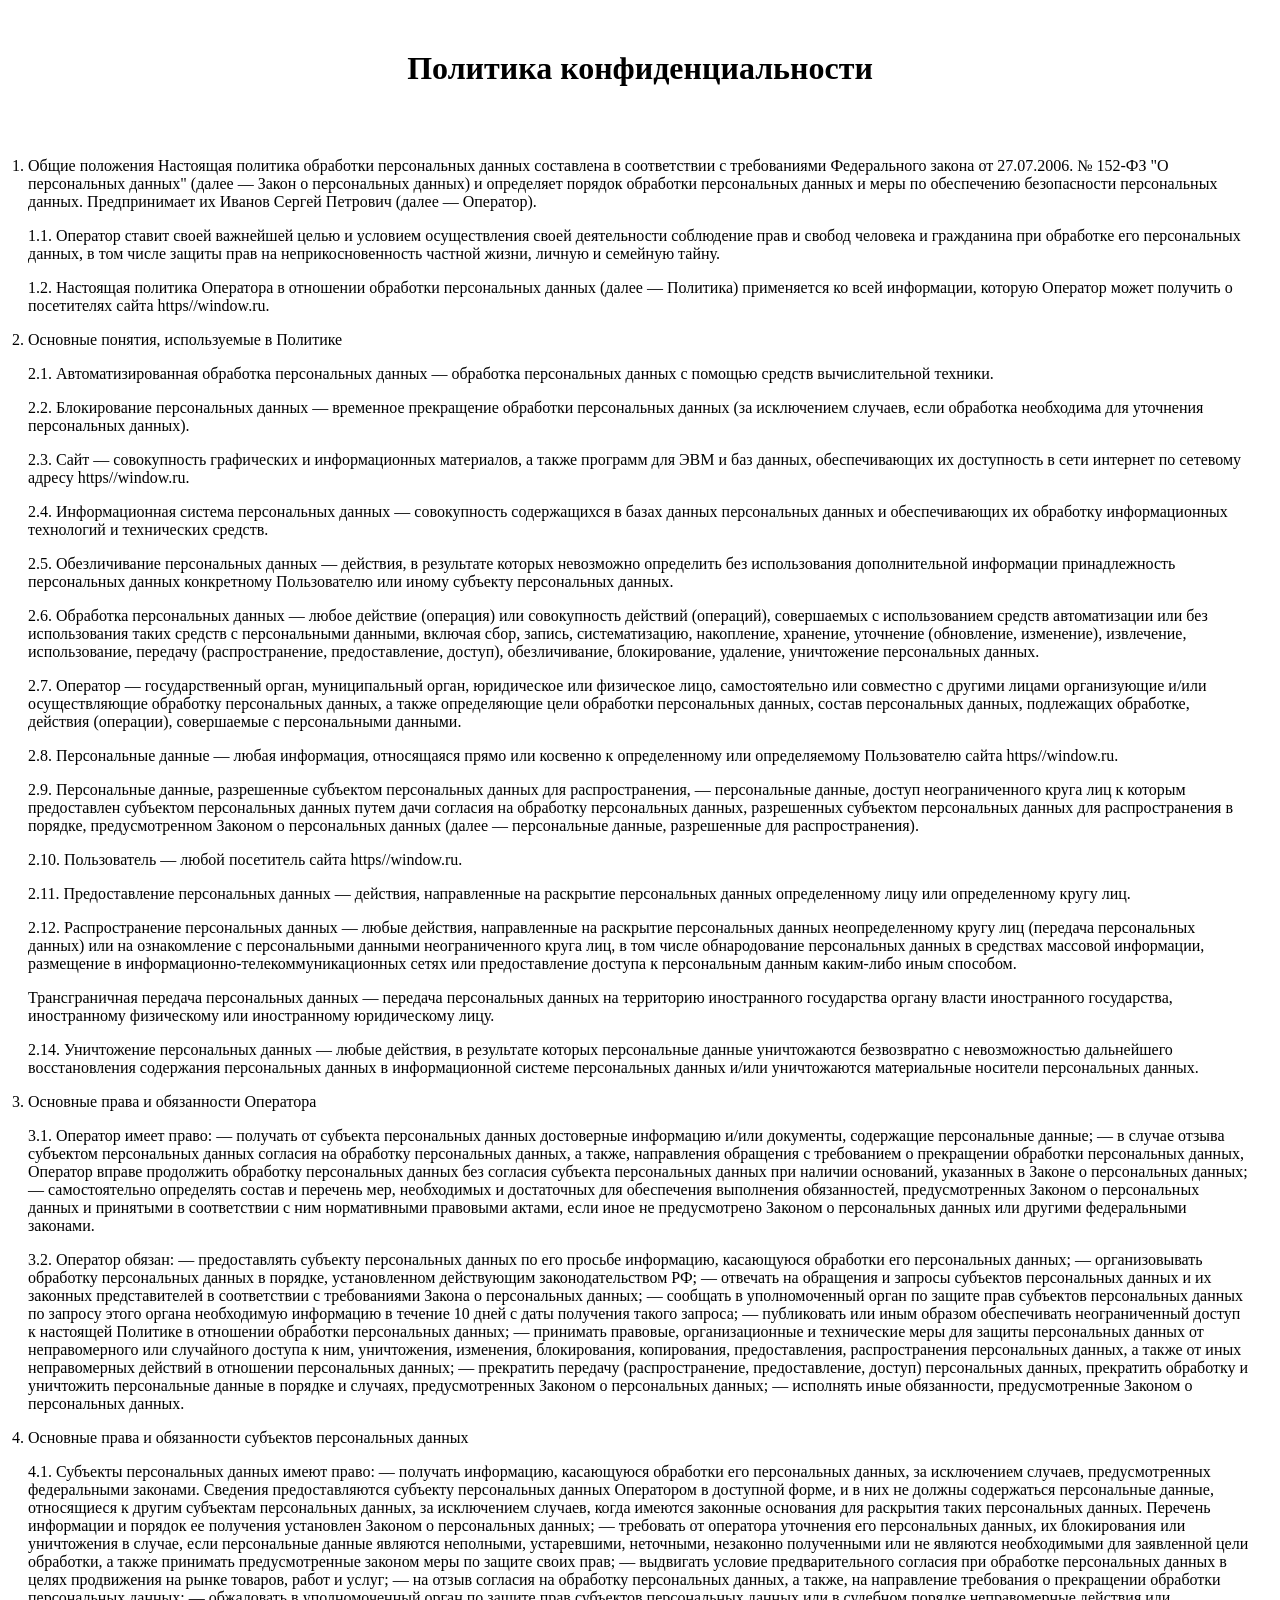
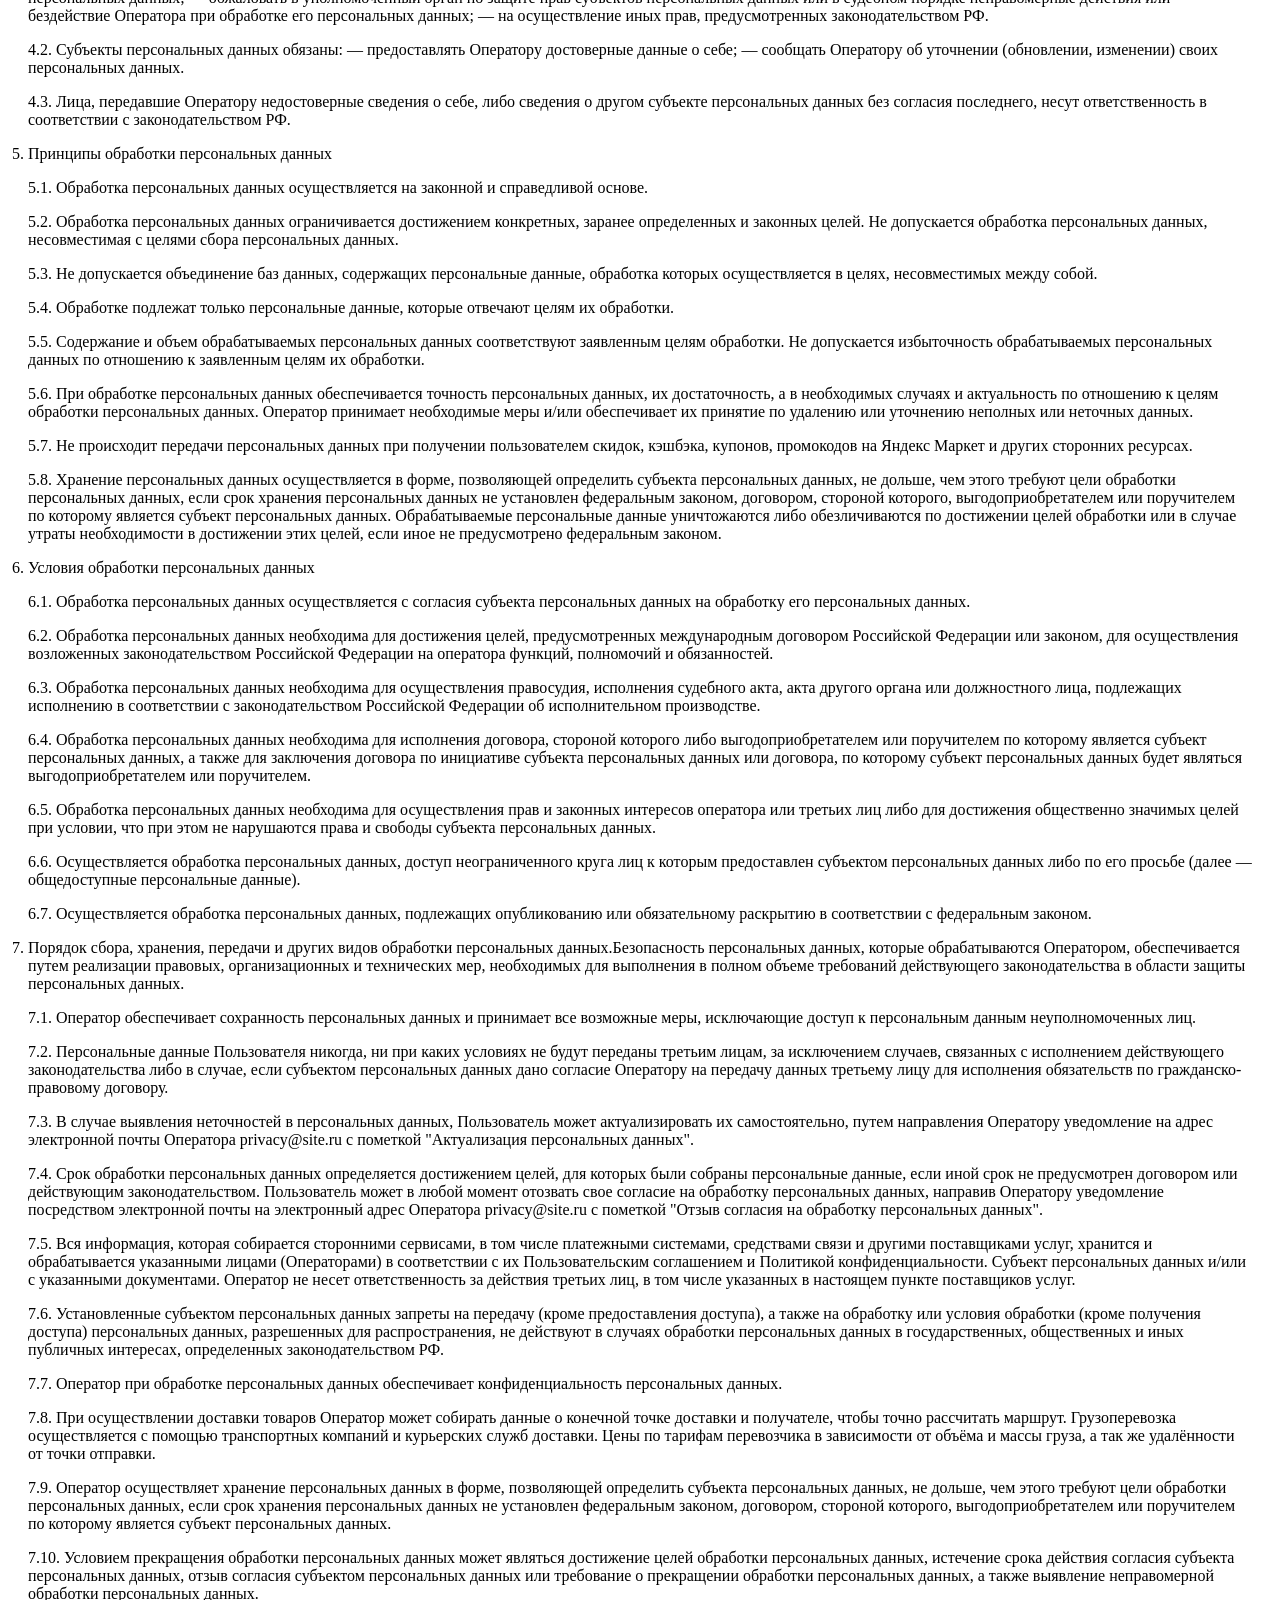
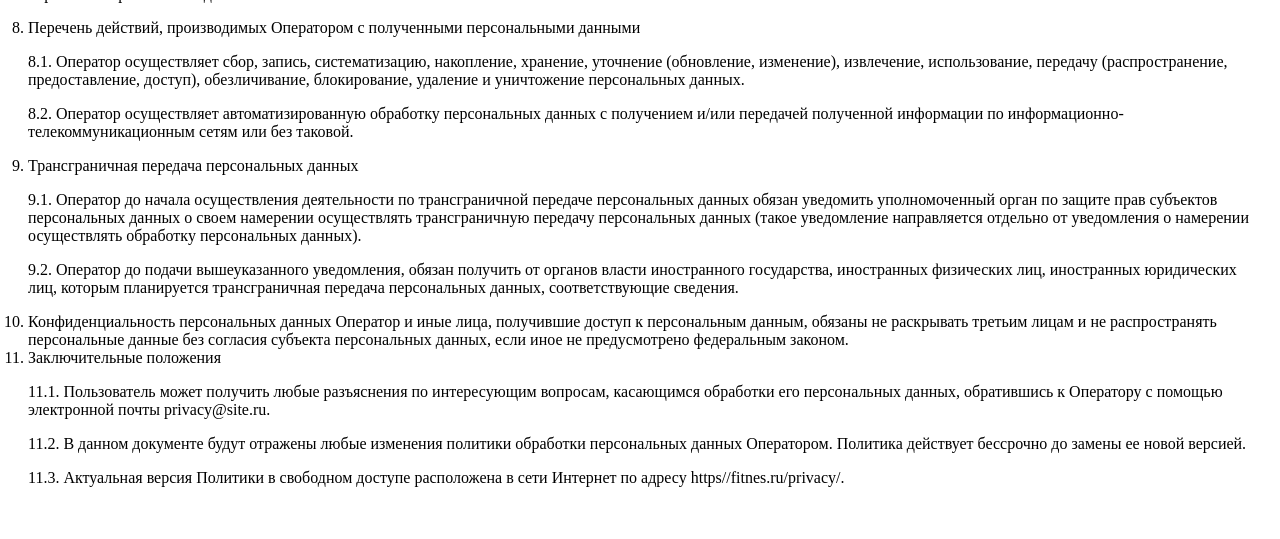
<file: privacy.html>
<!DOCTYPE html>
<html lang="ru">
<head>
  <meta charset="UTF-8">
  <meta name="viewport" content="width=device-width, initial-scale=1.0">
  <title>Политика конфиденциальности</title>
  <style>
    body {
      font-family: 'Times New Roman', Times, serif;
      font-size: 16px;
    }
    h1 {
      text-align: center;
      padding: 0 20px;
      margin: 50px 0;
    }
    ol {
      padding: 20px;
    }
  </style>
</head>
<body>
  <div>
    <h1>Политика конфиденциальности</h1>
    
      <ol>
      <li>Общие положения
      Настоящая политика обработки персональных данных составлена в соответствии с требованиями Федерального закона от
      27.07.2006. № 152-ФЗ "О персональных данных" (далее — Закон о персональных данных) и определяет порядок обработки
      персональных данных и меры по обеспечению безопасности персональных данных. Предпринимает их Иванов Сергей Петрович
      (далее — Оператор).</li>
      <p>1.1. Оператор ставит своей важнейшей целью и условием осуществления своей деятельности соблюдение прав и свобод человека
      и гражданина при обработке его персональных данных, в том числе защиты прав на неприкосновенность частной жизни, личную
      и семейную тайну.</p>
      <p>1.2. Настоящая политика Оператора в отношении обработки персональных данных (далее — Политика) применяется ко всей
      информации, которую Оператор может получить о посетителях сайта https//window.ru.</p>
      <li>Основные понятия, используемые в Политике</li> 
      <p>2.1. Автоматизированная обработка персональных данных — обработка персональных данных с помощью средств вычислительной
      техники.</p>
      <p>2.2. Блокирование персональных данных — временное прекращение обработки персональных данных (за исключением случаев,
      если обработка необходима для уточнения персональных данных).</p>
      <p>2.3. Сайт — совокупность графических и информационных материалов, а также программ для ЭВМ и баз данных, обеспечивающих
      их доступность в сети интернет по сетевому адресу https//window.ru.</p>
      <p>2.4. Информационная система персональных данных — совокупность содержащихся в базах данных персональных данных и
      обеспечивающих их обработку информационных технологий и технических средств.</p>
      <p>2.5. Обезличивание персональных данных — действия, в результате которых невозможно определить без использования
      дополнительной информации принадлежность персональных данных конкретному Пользователю или иному субъекту персональных
      данных.</p>
      <p>2.6. Обработка персональных данных — любое действие (операция) или совокупность действий (операций), совершаемых с
      использованием средств автоматизации или без использования таких средств с персональными данными, включая сбор, запись,
      систематизацию, накопление, хранение, уточнение (обновление, изменение), извлечение, использование, передачу
      (распространение, предоставление, доступ), обезличивание, блокирование, удаление, уничтожение персональных данных.</p>
      <p>2.7. Оператор — государственный орган, муниципальный орган, юридическое или физическое лицо, самостоятельно или
      совместно с другими лицами организующие и/или осуществляющие обработку персональных данных, а также определяющие цели
      обработки персональных данных, состав персональных данных, подлежащих обработке, действия (операции), совершаемые с
      персональными данными.</p>
      <p>2.8. Персональные данные — любая информация, относящаяся прямо или косвенно к определенному или определяемому
      Пользователю сайта https//window.ru.</p>
      <p>2.9. Персональные данные, разрешенные субъектом персональных данных для распространения, — персональные данные, доступ
      неограниченного круга лиц к которым предоставлен субъектом персональных данных путем дачи согласия на обработку
      персональных данных, разрешенных субъектом персональных данных для распространения в порядке, предусмотренном Законом о
      персональных данных (далее — персональные данные, разрешенные для распространения).</p>
      <p>2.10. Пользователь — любой посетитель сайта https//window.ru.</p>
      <p>2.11. Предоставление персональных данных — действия, направленные на раскрытие персональных данных определенному лицу
      или определенному кругу лиц.</p>
      <p>2.12. Распространение персональных данных — любые действия, направленные на раскрытие персональных данных
      неопределенному кругу лиц (передача персональных данных) или на ознакомление с персональными данными неограниченного
      круга лиц, в том числе обнародование персональных данных в средствах массовой информации, размещение в
      информационно-телекоммуникационных сетях или предоставление доступа к персональным данным каким-либо иным способом.</p>
      <p>Трансграничная передача персональных данных — передача персональных данных на территорию иностранного государства
      органу власти иностранного государства, иностранному физическому или иностранному юридическому лицу.</p> 
      <p>2.14. Уничтожение персональных данных — любые действия, в результате которых персональные данные уничтожаются
      безвозвратно с невозможностью дальнейшего восстановления содержания персональных данных в информационной системе
      персональных данных и/или уничтожаются материальные носители персональных данных.</p>
      <li>Основные права и обязанности Оператора</li> 
      <p>3.1. Оператор имеет право:
      — получать от субъекта персональных данных достоверные информацию и/или документы, содержащие персональные данные;
      — в случае отзыва субъектом персональных данных согласия на обработку персональных данных, а также, направления
      обращения с требованием о прекращении обработки персональных данных, Оператор вправе продолжить обработку персональных
      данных без согласия субъекта персональных данных при наличии оснований, указанных в Законе о персональных данных;
      — самостоятельно определять состав и перечень мер, необходимых и достаточных для обеспечения выполнения обязанностей,
      предусмотренных Законом о персональных данных и принятыми в соответствии с ним нормативными правовыми актами, если иное
      не предусмотрено Законом о персональных данных или другими федеральными законами.</p>
      <p>3.2. Оператор обязан:
      — предоставлять субъекту персональных данных по его просьбе информацию, касающуюся обработки его персональных данных;
      — организовывать обработку персональных данных в порядке, установленном действующим законодательством РФ;
      — отвечать на обращения и запросы субъектов персональных данных и их законных представителей в соответствии с
      требованиями Закона о персональных данных;
      — сообщать в уполномоченный орган по защите прав субъектов персональных данных по запросу этого органа необходимую
      информацию в течение 10 дней с даты получения такого запроса;
      — публиковать или иным образом обеспечивать неограниченный доступ к настоящей Политике в отношении обработки
      персональных данных;
      — принимать правовые, организационные и технические меры для защиты персональных данных от неправомерного или случайного
      доступа к ним, уничтожения, изменения, блокирования, копирования, предоставления, распространения персональных данных, а
      также от иных неправомерных действий в отношении персональных данных;
      — прекратить передачу (распространение, предоставление, доступ) персональных данных, прекратить обработку и уничтожить
      персональные данные в порядке и случаях, предусмотренных Законом о персональных данных;
      — исполнять иные обязанности, предусмотренные Законом о персональных данных.</p>
      <li>Основные права и обязанности субъектов персональных данных</li>
      <p>4.1. Субъекты персональных данных имеют право:
      — получать информацию, касающуюся обработки его персональных данных, за исключением случаев, предусмотренных
      федеральными законами. Сведения предоставляются субъекту персональных данных Оператором в доступной форме, и в них не
      должны содержаться персональные данные, относящиеся к другим субъектам персональных данных, за исключением случаев,
      когда имеются законные основания для раскрытия таких персональных данных. Перечень информации и порядок ее получения
      установлен Законом о персональных данных;
      — требовать от оператора уточнения его персональных данных, их блокирования или уничтожения в случае, если персональные
      данные являются неполными, устаревшими, неточными, незаконно полученными или не являются необходимыми для заявленной
      цели обработки, а также принимать предусмотренные законом меры по защите своих прав;
      — выдвигать условие предварительного согласия при обработке персональных данных в целях продвижения на рынке товаров,
      работ и услуг;
      — на отзыв согласия на обработку персональных данных, а также, на направление требования о прекращении обработки
      персональных данных;
      — обжаловать в уполномоченный орган по защите прав субъектов персональных данных или в судебном порядке неправомерные
      действия или бездействие Оператора при обработке его персональных данных;
      — на осуществление иных прав, предусмотренных законодательством РФ.</p>
      <p>4.2. Субъекты персональных данных обязаны:
      — предоставлять Оператору достоверные данные о себе;
      — сообщать Оператору об уточнении (обновлении, изменении) своих персональных данных.</p>
      <p>4.3. Лица, передавшие Оператору недостоверные сведения о себе, либо сведения о другом субъекте персональных данных без
      согласия последнего, несут ответственность в соответствии с законодательством РФ.</p>
      <li>Принципы обработки персональных данных</li> 
      <p>5.1. Обработка персональных данных осуществляется на законной и справедливой основе.</p>
      <p>5.2. Обработка персональных данных ограничивается достижением конкретных, заранее определенных и законных целей. Не
      допускается обработка персональных данных, несовместимая с целями сбора персональных данных.</p>
      <p>5.3. Не допускается объединение баз данных, содержащих персональные данные, обработка которых осуществляется в целях,
      несовместимых между собой.</p>
      <p>5.4. Обработке подлежат только персональные данные, которые отвечают целям их обработки.</p>
      <p>5.5. Содержание и объем обрабатываемых персональных данных соответствуют заявленным целям обработки. Не допускается
      избыточность обрабатываемых персональных данных по отношению к заявленным целям их обработки.</p>
      <p>5.6. При обработке персональных данных обеспечивается точность персональных данных, их достаточность, а в необходимых
      случаях и актуальность по отношению к целям обработки персональных данных. Оператор принимает необходимые меры и/или
      обеспечивает их принятие по удалению или уточнению неполных или неточных данных.</p>
      <p>5.7. Не происходит передачи персональных данных при получении пользователем скидок, кэшбэка, купонов, промокодов на
      Яндекс Маркет и других сторонних ресурсах.</p>
      <p>5.8. Хранение персональных данных осуществляется в форме, позволяющей определить субъекта персональных данных, не
      дольше, чем этого требуют цели обработки персональных данных, если срок хранения персональных данных не установлен
      федеральным законом, договором, стороной которого, выгодоприобретателем или поручителем по которому является субъект
      персональных данных. Обрабатываемые персональные данные уничтожаются либо обезличиваются по достижении целей обработки
      или в случае утраты необходимости в достижении этих целей, если иное не предусмотрено федеральным законом.</p>
      <li>Условия обработки персональных данных</li> 
      <p>6.1. Обработка персональных данных осуществляется с согласия субъекта персональных данных на обработку его персональных
      данных.</p>
      <p>6.2. Обработка персональных данных необходима для достижения целей, предусмотренных международным договором Российской
      Федерации или законом, для осуществления возложенных законодательством Российской Федерации на оператора функций,
      полномочий и обязанностей.</p>
      <p>6.3. Обработка персональных данных необходима для осуществления правосудия, исполнения судебного акта, акта другого
      органа или должностного лица, подлежащих исполнению в соответствии с законодательством Российской Федерации об
      исполнительном производстве.</p>
      <p>6.4. Обработка персональных данных необходима для исполнения договора, стороной которого либо выгодоприобретателем или
      поручителем по которому является субъект персональных данных, а также для заключения договора по инициативе субъекта
      персональных данных или договора, по которому субъект персональных данных будет являться выгодоприобретателем или
      поручителем.</p>
      <p>6.5. Обработка персональных данных необходима для осуществления прав и законных интересов оператора или третьих лиц либо
      для достижения общественно значимых целей при условии, что при этом не нарушаются права и свободы субъекта персональных
      данных.</p>
      <p>6.6. Осуществляется обработка персональных данных, доступ неограниченного круга лиц к которым предоставлен субъектом
      персональных данных либо по его просьбе (далее — общедоступные персональные данные).</p>
      <p>6.7. Осуществляется обработка персональных данных, подлежащих опубликованию или обязательному раскрытию в соответствии с
      федеральным законом.</p>
      <li>Порядок сбора, хранения, передачи и других видов обработки персональных данных.Безопасность персональных данных, которые обрабатываются Оператором, обеспечивается путем реализации правовых,
      организационных и технических мер, необходимых для выполнения в полном объеме требований действующего законодательства в
      области защиты персональных данных.</li> 
      
      <p>7.1. Оператор обеспечивает сохранность персональных данных и принимает все возможные меры, исключающие доступ к
      персональным данным неуполномоченных лиц.</p>
      <p>7.2. Персональные данные Пользователя никогда, ни при каких условиях не будут переданы третьим лицам, за исключением
      случаев, связанных с исполнением действующего законодательства либо в случае, если субъектом персональных данных дано
      согласие Оператору на передачу данных третьему лицу для исполнения обязательств по гражданско-правовому договору.</p>
      <p>7.3. В случае выявления неточностей в персональных данных, Пользователь может актуализировать их самостоятельно, путем
      направления Оператору уведомление на адрес электронной почты Оператора privacy@site.ru с пометкой "Актуализация
      персональных данных".</p>
      <p>7.4. Срок обработки персональных данных определяется достижением целей, для которых были собраны персональные данные,
      если иной срок не предусмотрен договором или действующим законодательством.
      Пользователь может в любой момент отозвать свое согласие на обработку персональных данных, направив Оператору
      уведомление посредством электронной почты на электронный адрес Оператора privacy@site.ru с пометкой "Отзыв согласия на
      обработку персональных данных".</p>
      <p>7.5. Вся информация, которая собирается сторонними сервисами, в том числе платежными системами, средствами связи и
      другими поставщиками услуг, хранится и обрабатывается указанными лицами (Операторами) в соответствии с их
      Пользовательским соглашением и Политикой конфиденциальности. Субъект персональных данных и/или с указанными документами.
      Оператор не несет ответственность за действия третьих лиц, в том числе указанных в настоящем пункте поставщиков услуг.</p>
      <p>7.6. Установленные субъектом персональных данных запреты на передачу (кроме предоставления доступа), а также на
      обработку или условия обработки (кроме получения доступа) персональных данных, разрешенных для распространения, не
      действуют в случаях обработки персональных данных в государственных, общественных и иных публичных интересах,
      определенных законодательством РФ.</p>
      <p>7.7. Оператор при обработке персональных данных обеспечивает конфиденциальность персональных данных.</p>
      <p>7.8. При осуществлении доставки товаров Оператор может собирать данные о конечной точке доставки и получателе, чтобы
      точно рассчитать маршрут. Грузоперевозка осуществляется с помощью транспортных компаний и курьерских служб доставки.
      Цены по тарифам перевозчика в зависимости от объёма и массы груза, а так же удалённости от точки отправки.</p>
      <p>7.9. Оператор осуществляет хранение персональных данных в форме, позволяющей определить субъекта персональных данных, не
      дольше, чем этого требуют цели обработки персональных данных, если срок хранения персональных данных не установлен
      федеральным законом, договором, стороной которого, выгодоприобретателем или поручителем по которому является субъект
      персональных данных.</p>
      <p>7.10. Условием прекращения обработки персональных данных может являться достижение целей обработки персональных данных,
      истечение срока действия согласия субъекта персональных данных, отзыв согласия субъектом персональных данных или
      требование о прекращении обработки персональных данных, а также выявление неправомерной обработки персональных данных.</p>
      <li>Перечень действий, производимых Оператором с полученными персональными данными</li>
      <p>8.1. Оператор осуществляет сбор, запись, систематизацию, накопление, хранение, уточнение (обновление, изменение),
      извлечение, использование, передачу (распространение, предоставление, доступ), обезличивание, блокирование, удаление и
      уничтожение персональных данных.</p>
      <p>8.2. Оператор осуществляет автоматизированную обработку персональных данных с получением и/или передачей полученной
      информации по информационно-телекоммуникационным сетям или без таковой.</p>
      <li>Трансграничная передача персональных данных</li>
      <p>9.1. Оператор до начала осуществления деятельности по трансграничной передаче персональных данных обязан уведомить
      уполномоченный орган по защите прав субъектов персональных данных о своем намерении осуществлять трансграничную передачу
      персональных данных (такое уведомление направляется отдельно от уведомления о намерении осуществлять обработку
      персональных данных).</p>
      <p>9.2. Оператор до подачи вышеуказанного уведомления, обязан получить от органов власти иностранного государства,
      иностранных физических лиц, иностранных юридических лиц, которым планируется трансграничная передача персональных
      данных, соответствующие сведения.</p>
      <li>Конфиденциальность персональных данных
      Оператор и иные лица, получившие доступ к персональным данным, обязаны не раскрывать третьим лицам и не распространять
      персональные данные без согласия субъекта персональных данных, если иное не предусмотрено федеральным законом.</li>
      <li>Заключительные положения</li>
      <p>11.1. Пользователь может получить любые разъяснения по интересующим вопросам, касающимся обработки его персональных
      данных, обратившись к Оператору с помощью электронной почты privacy@site.ru.</p>
      <p>11.2. В данном документе будут отражены любые изменения политики обработки персональных данных Оператором. Политика
      действует бессрочно до замены ее новой версией.</p>
      <p>11.3. Актуальная версия Политики в свободном доступе расположена в сети Интернет по адресу https//fitnes.ru/privacy/.</p>
    </ol>
  </div>
  
</body>
</html>
</file>
<file: style.css>
html {
  box-sizing: border-box;
  scroll-behavior: smooth;
}

:root {
  --color-accent: #d46a29;
  --color-text: #512306;
  --bg-color-light: #e5f5fd;
  --bg-color-medium: #bbe3fb;
  --bg-color-dark: #033c60;
}

*,
*::before,
*::after {
  box-sizing: border-box;
}

a {
  color: var(--color-text);
  text-decoration: none;
  cursor: pointer;
  transition: all 0.3s;
}

a:hover {
  color: var(--color-accent);
  transition: all 0.3s ease;
}

.button-consultation {
    border: 1px solid var(--color-text);
}

.button {
  border: 1px solid var(--color-accent);
}

.button:hover {
  border: 1px solid var(--color-accent);
  background-color: var(--bg-color-medium);
  color: var(--color-accent);
}

.button-consultation {
    border: 1px solid var(--color-text);
}

li {
  list-style: none;
}

button {
  border: none;
  background-color: inherit;
  cursor: pointer;
  font-size: 20px;
  /* font-size: 24px; */
  font-family: "Montserrat", sans-serif;
  padding: 0;
  margin: 0;
}


p,
img,
ul,
h1,
h2,
h3,
h4 {
  margin: 0;
  padding: 0;
}

h1,
h2 {
  /* font-family: "Manrope", sans-serif;
  font-size: 70px; */
  font-weight: 800;
  font-style: normal;
  color: var(--color-text);
}

h3 {
  font-size: 24px;
  font-weight: 600;
  text-align: center;
}

.section-title {
  font-size: 48px;
  text-align: center;
  margin-bottom: 40px;
}

.background-menu-mobil.open {
  transform: scale(1);
  visibility: visible;
  opacity: 1;
}

.button-menu-open,
.button-menu-close {
  display: none;
}
.background-menu-mobil {
  position: fixed;
  left: 0;
  top: 0;
  bottom: 0;
  right: 0;
  width: 100%;
  height: 100%;
  z-index: 10;
  cursor: pointer;
  background-color: rgba(0, 0, 0, 0.4);
  transform: scale(0.2);
  visibility: hidden;
  opacity: 0;
  transition: all ease 0.2s;
}

.header__nav.menu--open .header__menu {
  transform: translateY(0);
}

.header__nav.menu--open .button-menu-close {
  display: block;
  position: absolute;
  top: 50px;
  right: 30px;
  z-index: 20;
  cursor: pointer;
}

body {
  margin: 0;
  padding: 0;
  width: 100%;
  background-color: var(--bg-color-light);
  font-family: "Montserrat", sans-serif;
  font-size: 20px;
  /* font-size: 24px; */
  font-weight: 400;
  font-style: normal;
  color: var(--color-text);
}

.container {
  max-width: 1440px;
  padding: 0 20px;
  margin: 0 auto;
}

.header-container {
  width: 100%;
  min-height: 700px;
  background-image: url(img/background-header.jpg);
  background-position: center;
  background-repeat: no-repeat;
  background-size: cover;
  position: relative;
  margin-bottom: 100px;
}

.header {
  display: flex;
  align-items: center;
  justify-content: space-between;
  width: 100%;
  height: 100px;
  padding: 5px 30px;
  backdrop-filter: blur(10px);
  background-color: rgba(187, 227, 251, 0.2);
  position: sticky;
  top: 0;
  z-index: 10;
}

.header__menu {
  display: flex;
  align-items: center;
  gap: 20px;
  font-size: 16px;
}

.contacts {
  display: flex;
  gap: 50px;
}

.button {
  color: #fff;
  font-size: 16px;
  background-color: var(--color-accent);
  padding: 10px 32px;
  border-radius: 10px;
}

.header__phone {
  font-size: 18px;
  align-self: center;
}

.header-bottom {
  padding: 50px 20px;
  padding-top: 200px;
  max-width: 1200px;
  margin: 0 auto;
  position: relative;
}

.header-bottom__title {
  font-size: 64px;
  margin-bottom: 10px;
}
.title-mod {
  color: var(--color-accent);
}
.header-bottom__content-text {
  margin-bottom: 50px;
}
.header-bottom__content-benefits {
  display: flex;
  flex-direction: column;
  gap: 20px;
  margin-bottom: 50px;
}
.benefits-item {
  display: flex;
  gap: 5px;
}

.header__bottom-button {
  padding: 10px 40px;
  background-color: var(--color-text);
}
.button-consultation {
}
.header__bottom-sale {
  position: absolute;
  bottom: 40px;
  right: 20px;
  background-color: var(--bg-color-dark);
  text-align: center;
  padding: 15px 45px;
  color: #fff;
}
.sale-accent {
  font-size: 48px;
  color: var(--color-accent);
}
.sale-text {
}

.main {
}
.menu-windows {
  width: 100%;
  text-align: center;
  margin: 0 auto 100px;
}

.tabs {
  text-align: center;
  margin: 0 auto;
  width: 100%;
}

.tabs__container {
  display: flex;
  justify-content: center;
  flex-wrap: wrap;
  gap: 40px;
  margin-bottom: 30px;
}

.tab__title:hover,
.active-tab {
  color: var(--color-accent);
}

.tab__title {
  font-weight: 600;
  cursor: pointer;
}

.tabs__wrapper {
  width: 100%;
}

.hidden-tab-content {
  display: none;
}

.tabs__content {
  max-width: 1400px;
  margin: 0 auto;
  width: 100%;
  position: relative;
}

.tabs-items {
  display: flex;
  flex-wrap: wrap;
  justify-content: center;
  gap: 20px;
}

.windows__option-1 {
  max-width: 400px;
  padding: 20px;
  text-align: center;
  background-color: var(--bg-color-medium);
  flex: 0 0 300px;
  display: flex;
  flex-direction: column;
  justify-content: space-between;
  align-items: center;
  border-radius: 5px;
  
}

.window__modal {
  max-width: 1200px;
  width: 80%;
  text-align: center;
  padding: 40px 20px;
  position: fixed;
  top: 50%;
  left: 50%;
  z-index: 10;
  transform: scale(0.5);
  visibility: hidden;
  opacity: 0;
  transition: all ease 0.6s;
  background-color: var(--bg-color-medium);
  display: flex;
  justify-content: space-between;
  gap: 55px;
}

.window__modal .button-close-modal {
  position: absolute;
  right: 10px;
  top: 10px;
  font-size: 60px;
  line-height: 0.5;
  cursor: pointer;
  color: var(--bg-color-dark);
}

.modal-img {
  max-width: 425px;
  width: 35%;
  max-height: 425px;
  height: auto;
}

.modal__content {
  width: 60%;
  display: flex;
  flex-direction: column;
  gap: 20px;
  margin: 20px auto 0;
}

.modal__content-item {
  width: 100%;
  display: flex;
  justify-content: space-between;
  gap: 20px;
  border-bottom: solid 1px var(--bg-color-dark);
}

.modal__prise {
  border-bottom: none;
  color: var(--color-accent);
}

.visibility {
  transform: scale(1);
  visibility: visible;
  opacity: 1;
}

.card-img {
  max-width: 320px;
  width: 72%;
  min-width: 210px;
  padding: 20px 0;
}
.card-price {
  color: var(--color-accent);
}

.card-price sup {
  font-size: 0.8rem;
}
.card-details {
  margin: 0 auto;
  margin-top: 40px;
  display: flex;
  gap: 10px;
  align-items: center;
  cursor: pointer;
}

.description {
  width: 100%;
  text-align: center;
  margin: 0 auto 100px;
}

.description__tabs-wrapper {
}

.description__titles-wrapper {
  width: 100%;
  display: flex;
  justify-content: center;
  background-color: var(--bg-color-medium);
  margin-bottom: 30px;
}

.description__tabs-titles {
  display: flex;
  gap: 40px;
  max-width: 1440px;
  padding: 0 20px;
}
.description__title {
  width: 185px;
  padding: 20px;
  font-weight: 600;
  color: var(--color-text);
  border: 1px solid var(--color-accent);
  cursor: pointer;
  transition: all ease 0.3s;
}

.description__title:hover,
.title-active {
  background-color: var(--color-accent);
  color: #fff;
}

.description__cards-wrapper {
  display: flex;
  justify-content: center;
  background-color: #fff;
}
.description__card {
  max-width: 1440px;
  width: 100%;
  padding: 40px 20px;
  display: flex;
  justify-content: space-between;
  flex-direction: row-reverse;
  gap: 30px;
}

.hidden-tab-content {
  display: none;
}

.description__card-img {
  max-width: 275px;
  width: 20%;
  object-fit: cover;
  object-position: center;
}

.description__card-content {
  display: flex;
  flex-direction: column;
  justify-content: space-between;
  gap: 30px;
  max-width: 955px;
  width: 70%;
}

.description__card-title {
  text-align: left;
}

.description__card-text {
  text-align: left;
  font-weight: 600;
}

.button-container {
  text-align: left;
}

.description__button {
  display: inline-block;
}

.doors-wrapper {
  margin-bottom: 100px;
}

.doors__cards {
  display: flex;
  flex-wrap: wrap;
  justify-content: center;
  gap: 20px;
}

.doors__option-1 {
  max-width: 400px;
  padding: 20px;
  text-align: center;
  background-color: var(--bg-color-medium);
  flex: 0 0 300px;
  display: flex;
  flex-direction: column;
  justify-content: space-between;
  align-items: center;
}

.door__modal {
  max-width: 1200px;
  width: 80%;
  text-align: center;
  padding: 40px 20px;
  position: fixed;
  top: 50%;
  left: 50%;
  z-index: 10;
  transform: scale(0.5);
  visibility: hidden;
  opacity: 0;
  transition: all ease 0.6s;
  background-color: var(--bg-color-medium);
  display: flex;
  justify-content: space-between;
  gap: 55px;
  border-radius: 5px;
}

.door__modal .button-close-modal {
  position: absolute;
  right: 10px;
  top: 10px;
  font-size: 60px;
  line-height: 0.5;
  cursor: pointer;
  color: var(--bg-color-dark);
}

.visibility {
  transform: scale(1);
  visibility: visible;
  opacity: 1;
}

.door__modal,
.window__modal {
  transform: translate(-50%, -50%);
}

.action {
  margin-bottom: 100px;
}

.action__card-wrapper {
  display: flex;
  justify-content: space-between;
  gap: 20px;
}

.action__card-wrapper span {
  text-transform: uppercase;
  color: var(--color-accent);
}

.action__card-1 {
  max-width: 600px;
  width: 43%;
  padding: 20px;
  background-color: var(--bg-color-medium);
  text-align: left;
  display: flex;
    flex-direction: column;
    justify-content: space-between;
}

.action__card-1 a {
    /* display: inline-block; */
    max-width: 200px;
    align-self: center;
}

.action__card-1 h3 {
  margin-bottom: 30px;
  text-align: left;
}

.action__card-1 .card__content {
  display: flex;
  justify-content: space-between;
  gap: 20px;
}

.card__content-text {
  max-width: 50%;
}

.card__content-img-wrapper {
  max-width: 325px;
  width: 50%;
  height: 100%;
}

.card__content-img {
  width: 100%;
  height: 100%;
  object-fit: cover;
  object-position: center;
}

.action__card-2 {
  max-width: 785px;
  width: 56%;
  background-color: var(--bg-color-dark);
  padding: 20px;
  text-align: center;
}

.action__card-2 h3 {
  color: #fff;
  text-align: left;
  margin-bottom: 30px;
}

.action__card-2 .card__subtitle {
  display: flex;
  justify-content: center;
  align-items: center;
  gap: 10px;
  font-size: 48px;
  font-weight: 700;
  color: #fff;
  margin-bottom: 50px;
}

.card__subtitle p {
  display: flex;
  align-items: center;
  gap: 5px;
}

.action__card-2 a {
  display: inline-block;
}

.action__card-timer {
  width: 100%;
  margin: 0 auto;
  text-align: center;
  padding: 10px;
  background-color: #fff;
  border-radius: 10px;
  margin-bottom: 30px;
}

.countdown {
  margin: 20px 0;
  display: flex;
  gap: 40px;
  justify-content: center;
  align-items: center;
  text-align: center;
}

.item {
  display: flex;
  flex-direction: column-reverse;
  align-items: center;
  /* border: 1px solid var(--color-text); */
}

dd {
  font-size: 60px;
  margin: 0;
  font-weight: 600;
  color: var(--color-accent);
}

dt {
  font-size: 32px;
}

.advantage {
  margin-bottom: 100px;
}

.advantage__cards-wrapper {
  display: grid;
  grid-template-columns: 1fr 1fr 1fr;
  grid-template-columns: repeat(minmax(300px, 200px));
  gap: 30px;
}

.advantage__card {
  background-color: var(--bg-color-medium);
  padding: 20px;
  position: relative;
  display: flex;
  flex-direction: column;
  justify-content: space-between;
  gap: 40px;
}

.card__subtitle-icon {
  opacity: 0;
  transform:  scale(0.2);
  transition: all 0.5s ease;
}

.card__subtitle-icon {
  position: absolute;
  width: 60px;
  top: 10px;
  left: 10px;
}

.advantage__card h3 {
  width: 50%;
  align-self: center;
}

.advantage__card-accent {
  color: var(--color-accent);
}

.contacts-us {
  margin-bottom: 100px;
}

.contact-us__location {
  display: flex;
  gap: 10px;
}

.contacts-us__address-wrapper {
  max-width: 680px;
  display: flex;
  flex-direction: column;
  gap: 20px;
  padding: 20px;
  text-align: left;
  background-color: var(--bg-color-dark);
  color: #fff;
}

.contacts-us__address-wrapper a {
  color: #fff;
}

.contacts-us__button a {
  display: inline-block;
}

.contacts__map {
  width: 55%;
  min-width: 450px;
}

.questions {
  margin-bottom: 100px;
}

.questions__accordion {
  width: 100%;
  /* padding: 0 20px; */
}

.question__accordion-item {
  margin-bottom: 10px;
  transition: all 5s ease-out;
}

.question__accordion-item:last-child {
  margin-bottom: 0;
}

.questions__item {
  background-color: var(--bg-color-medium);
  padding: 20px;
  display: flex;
  justify-content: space-between;
  align-items: center;
  cursor: pointer;
  transition: all 0.5s ease-out;
}

.question__icon.active-item {
  transform: rotate(180deg);
  transition: all 0.5s ease;
}

.question__icon {
  width: 40px;
  transition: all 0.5s ease;
}

.question__content {
  max-height: 0;
  overflow: hidden;
  transition: all 0.5s ease;
  background-color: #fff;
}

.active-content {
  max-height: 200px;
}

.question__content p {
  padding: 20px;
}

.request {
  margin-bottom: 100px;
}

.request .section-title {
  color: var(--color-accent);
}

.request__wrapper {
  width: 80%;
  max-width: 800px;
  padding: 20px;
  margin: 0 auto;
  background-color: var(--bg-color-dark);
  color: #fff;
}

form h3 {
  color: var(--color-accent);
  margin-bottom: 20px;
}

form p {
  margin-bottom: 30px;
}

.form-zvonk__item {
  width: 100%;
  padding: 10px;
  font-size: 18px;
  color: rgba(0, 0, 0, 0.5);
}

.form-zvonok div {
  padding-bottom: 20px;
}

.checkbox {
  font-size: 16px;
}

.form-zvonk__check {
transform: scale(2);
margin-right: 10px;
}

.form-zvonok a {
  color: var(--color-accent);
}

.request__button {
  width: 100%;
  border: none;
  background-color: var(--color-accent);
  cursor: pointer;
  margin: 30px 0;
}

.footer {
  display: flex;
  justify-content: space-between;
  gap: 10px;
  padding: 20px;
  background-color: var(--bg-color-dark);
  color: #fff;
  font-size: 16px;
  font-weight: 600;
}

.footer a {
  color: #fff;
  font-size: 16px;
  font-weight: 600;
}

.footer a:hover {
  color: var(--color-accent);
  font-size: 17px;
}

.footer__description {
  max-width: 300px;
  display: flex;
  flex-direction: column;
  justify-content: space-between;
  gap: 10px;
}

.footer__menu {
  display: flex;
  flex-direction: column;
  justify-content: space-between;
  gap: 10px;
}

.footer__contact {
  max-width: 300px;
  display: flex;
  flex-direction: column;
  justify-content: space-between;
  gap: 10px;
}



/* animate text */

.animate {
  background: linear-gradient(90deg, #f55004, #f7ae4f, #f35b04);
  background-repeat: no-repeat;
  background-size: 80%;
  animation: animate 3s linear infinite;
  -webkit-background-clip: text;
  -webkit-text-fill-color: rgba(212, 106, 41, 0.1);
}

@keyframes animate{
  0% {
    background-position: -500%;
  }
  100% {
    background-position: 500%;
  }
}

/* menu-hover */
.menu-animate a {
  position: relative;
}

.menu-animate a::before {
  content:"";
  position: absolute;
  bottom: -6px;
  left: 50%;
  width: 0;
  height: 3px;
  background: var(--color-accent);
  border-radius: 3px;
  transition: 0.4s cubic-bezier(0.25, 0.8, 0.5, 1);
  transform: translateX(-50%);
}

.menu-animate a:hover::before,
.menu-animate a:focus::before {
  width: 110%;
  box-shadow: 0 0 12px var(--color-accent);
}


.windows__option-1,
.doors__option-1 {
  box-shadow: 5px 5px 5px #212c33;
  transform: scale(0.9);
  transition: all 1s ease;
  opacity: 0.2;
}

.card__subtitle-icon.shadow-in,
.windows__option-1.shadow-in,
.doors__option-1.shadow-in {
  box-shadow: 10px 10px 12px #212c33;
  transform: scale(1);
  opacity: 1;
}


/* .card__subtitle-icon.opacity-in {
  opacity: 1;
  transform:  scale(1);
} */




@media (max-width: 1150px) {
  body {
    font-size: 18px;
  }

  .button-menu-open {
    display: block;
    cursor: pointer;
  }

  .header__menu {
    position: fixed;
    left: 0;
    right: 0;
    top: 0;
    bottom: 0;
    height: 70vh;
    color: var(--color-text);
    background-color: #fff;
    flex-direction: column;
    justify-content: space-around;
    align-items: center;
    text-transform: uppercase;
    gap: 10px;
    padding: 20px;
    font-size: 24px;
    transform: translateY(-150%);
    transition: transform 0.6s;
  }

  .contacts {
    gap: 20px;
  }

  .header-bottom__title {
    font-size: 56px;
  }

  .section-title {
    font-size: 40px;
  }

  .header__bottom-sale {
  }
  .sale-accent {
    font-size: 36px;
  }

  .action__card-2 .card__subtitle {
    font-size: 40px;
  }

  .action__card-wrapper {
    display: flex;
    justify-content: space-between;
    gap: 20px;
    flex-direction: column-reverse;
  }

  .action__card-1 {
    max-width: 1400px;
    width: 100%;
    padding: 20px;
    background-color: var(--bg-color-medium);
  }

  .card__content-text {
    max-width: 65%;
  }

  .card__content-img-wrapper {
    max-width: 30%;
    height: 100px;
  }

  .card__content-img {
    width: 100%;
    height: 100%;
    object-fit: cover;
    object-position: center;
  }

  .action__card-2 {
    max-width: 1400px;
    width: 100%;
    padding: 20px;
    text-align: center;
  }

  .action__card-2 h3 {
    color: #fff;
    text-align: left;
    margin-bottom: 30px;
  }

  .card__subtitle p {
    display: flex;
    align-items: center;
    gap: 5px;
  }

  .action__card-2 a {
    display: inline-block;
  }

  .action__card-timer {
    width: 90%;
  }

  .countdown {
    gap: 50px;
  }
}

@media (max-width: 950px) {

  .description__tabs-titles {
    display: flex;
    gap: 15px;
    max-width: 1440px;
    padding: 0 10px;
  }

  .description__title {
    width: 130px;
    padding: 10px;
  }

  .description__card {
    padding: 20px;
    align-items: center;
    flex-direction: column;
    gap: 20px;
  }

  .description__card-img {
    width: 30%;
  }

  .description__card-content {
    gap: 20px;
    width: 100%;
  }

  .description__card-content .section-title {
    margin-bottom: 0;
  }

  .door__modal {
    width: 90%;
    padding: 20px 10px;
    gap: 20px;
  }

  .advantage__cards-wrapper {
    display: grid;
    grid-template-columns: 1fr 1fr;
    grid-template-columns: repeat(minmax(300px, 200px));
    gap: 30px;
  }

  .footer {
  flex-wrap: wrap;
}

}

@media (max-width: 800px) {

  body {
    font-size: 16px;
  }

  h3 {
    font-size: 20px;
  }

  .header-container {
    min-height: fit-content;
  }

  .header__logo {
    width: 100px;
  }

  .header {
    height: fit-content;
    padding: 5px 15px;
    position: relative;
  }

  .header__phone {
    font-size: 16px;
  }

  .contacts {
    flex-direction: column-reverse;
    gap: 10px;
    padding: 10px 0;
  }

  .header-bottom__title {
    font-size: 38px;
  }

  .section-title {
    font-size: 30px;
    margin-bottom: 30px;
  }

  .header-bottom {
    padding: 30px 0;
    padding-top: 100px;
  }

  .header-bottom__content-text {
    margin-bottom: 30px;
  }

  .header-bottom__content-benefits .item-img {
    width: 12px;
  }

  .header__bottom-sale {
    padding: 10px 20px;
    bottom: 20px;
    right: 0;
  }

  .sale-accent {
    font-size: 28px;
  }

  .sale-text {
    font-size: 16px;
  }

  .tabs__container {
    gap: 20px;
    margin-bottom: 30px;
  }

  .windows__option-1,
  .doors__option-1 {
    max-width: 270px;
    padding: 15px;
    text-align: center;
    background-color: var(--bg-color-medium);
    flex: 1 1 auto;
    font-size: 20px;
  }

  .windows__option-1 h3,
  .windows__option-1 button,
  .doors__option-1 h3,
  .doors__option-1 button {
    font-size: 20px;
  }

  .card-img {
    width: 70%;
    min-width: 150px;
    padding: 15px 0;
  }

  .card-details {
    margin-top: 30px;
    gap: 5px;
  }

  .window__modal,
  .door__modal {
    flex-wrap: wrap;
    justify-content: center;
    width: 90%;
    max-height: 100vh;
    overflow-y: auto;
    gap: 20px;
    padding: 20px 10px;
  }

  .modal-img {
    width: 70%;
    max-height: 425px;
    object-fit: cover;
    object-position: center;
  }

  .modal__content {
    width: 100%;
  }

  .action__card-timer {
    width: 100%;
    margin-bottom: 20px;
  }

  .countdown {
    margin: 20px 0;
    gap: 20px;
  }

  dd {
    font-size: 44px;
  }

  dt {
    font-size: 20px;
  }

  .advantage__card {
    padding: 20px;
    gap: 30px;
  }

  .card__subtitle-icon {
    position: absolute;
    width: 40px;
  }

  .advantage__card h3 {
    font-size: 20px;
  }

  .contact-us__location {
    flex-wrap: wrap;
  }

  .contacts-us__address-wrapper {
    max-width: 1400px;
    width: 100%;
    display: flex;
    flex-direction: column;
    gap: 10px;
  }

  .contacts__map {
    width: 100%;
    min-width: 300px;
    height: 300px;
  }

  .map {
    height: 100%;
  }
}

@media (max-width: 615px) {

  body {
    font-size: 16px;
  }

  .container {
    padding: 0 10px;
  }

  h3 {
    font-size: 18px;
  }

  .header__nav.menu--open .button-menu-close {
    top: 20px;
    right: 20px;
  }

  .header__menu {
    font-size: 18px;
  }

  .header-bottom__title {
    font-size: 32px;
  }

  .section-title {
    font-size: 28px;
    margin-bottom: 20px;
  }

  .header-bottom__content-benefits {
    gap: 10px;
    margin-bottom: 30px;
  }

  .header-bottom {
    padding-top: 50px;
  }

  .header__bottom-sale {
    padding: 10px 20px;
    bottom: 90px;
    right: 0;
  }

  .header__bottom-button {
    display: block;
    margin-top: 100px;
    text-align: center;
  }

  .window__modal .modal-img,
  .door__modal .modal-img {
    width: 50%;
    max-width: 300px;
    max-height: 300px;
  }

  .window__modal,
  .door__modal {
    width: 95%;
    font-size: 14px;
  }

  /* .windows__option-1,
  .doors__option-1 {
    max-width: 350px;
    flex: 1 1 auto;
  } */
  .windows__option-1,
  .doors__option-1 {
    max-width: 400px;
    flex: 1 1 auto;
  }

  .description__tabs-titles {
    flex-wrap: wrap;
    justify-content: center;
  }

  .description__title {
    width: 90px;
    padding: 15px 7px;
  }

  .action__card-2 .card__subtitle {
    font-size: 32px;
  }

  .action__card-2 .card__subtitle-icon {
    height: 32px;
  }

  .advantage__cards-wrapper {
    gap: 10px;
  }

  .advantage__card h3 {
    font-size: 18px;
  }

  .request__wrapper {
  width: 100%;
}

.footer__menu {
  flex-direction: row;
}

.footer__contact {
    max-width: 100%;
    margin-bottom: 20px;
}

.footer__description {
    max-width: 100%;
}
}

@media (max-width: 450px) {

  body {
    font-size: 14px;
  }

  .header {
    flex-wrap: wrap;
    column-gap: 20px;
  }

  .header__phone {
    display: none;
  }

  .contacts {
    margin-left: auto;
  }

  .header__bottom-button {
    padding: 10px 28px;
  }

  .description__tabs-titles {
    gap: 10px;
  }

  .description__title {
    width: 75px;
    padding: 12px 4px;
  }

  .action__card-2 .card__subtitle {
    font-size: 24px;
    margin-bottom: 20px;
  }

  .card__subtitle p {
    gap: 1px;
  }

  .action__card-timer {
    width: 100%;
  }

  .countdown {
    gap: 0;
  }

  .item {
    padding: 0 5px;
    border-left: 0.5px solid var(--bg-color-dark);
  }

  .item:first-child {
    border: none;
  }

  dd {
    font-size: 38px;
  }

  dt {
    font-size: 16px;
  }

  .advantage__cards-wrapper {
    grid-template-columns: 1fr;
    grid-template-columns: repeat(minmax(300px, 200px));
  }

  .footer__menu {
  flex-wrap: wrap;
  margin-bottom: 20px;
}
}
</file>
